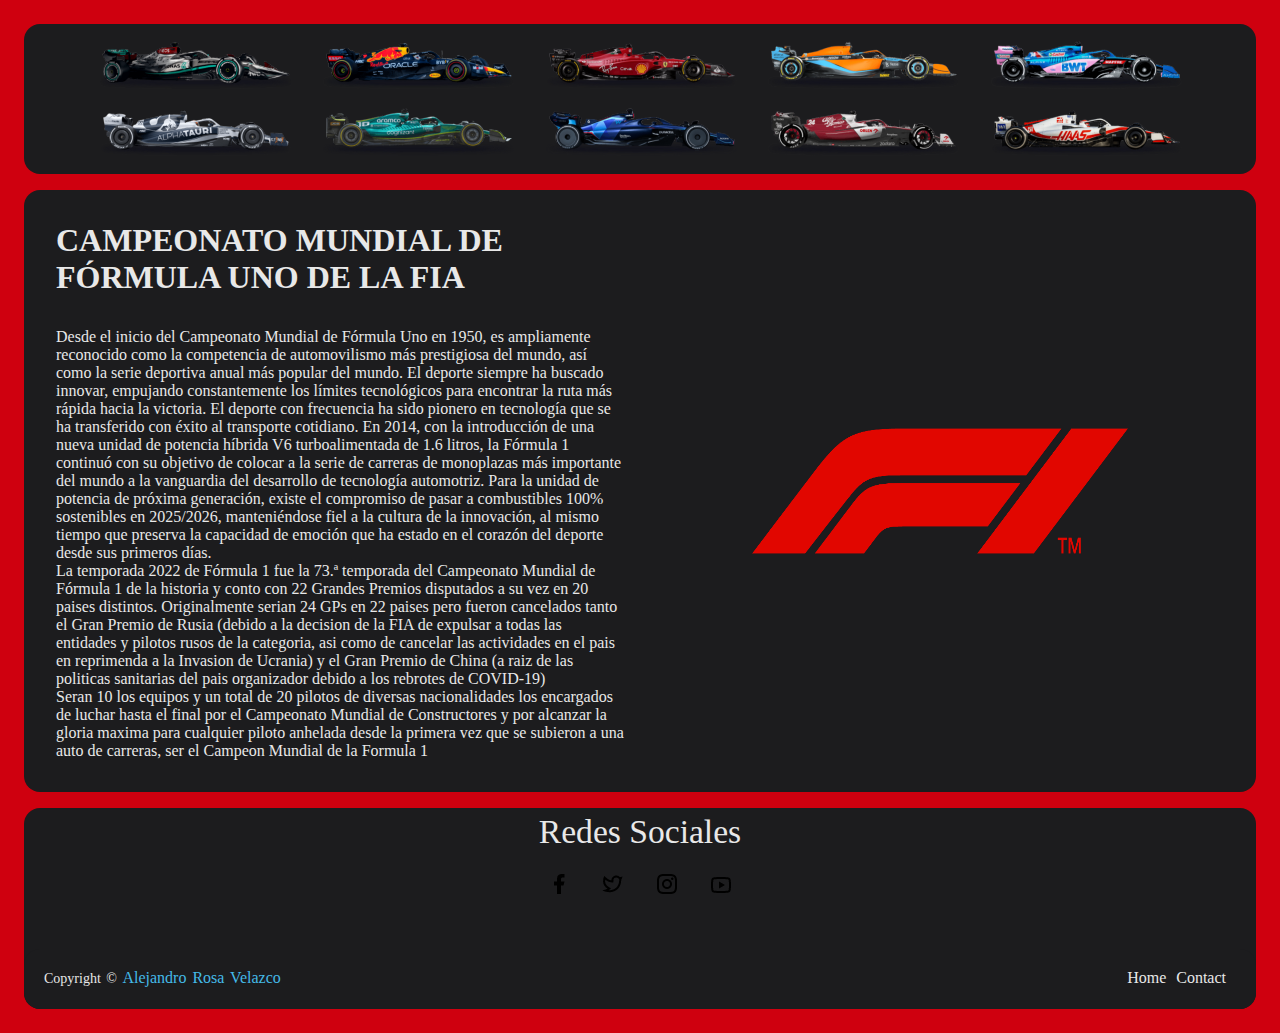
<file: index.html>
<!DOCTYPE html>
<html lang="en">
  <head>
    <meta charset="UTF-8" />
    <meta http-equiv="X-UA-Compatible" content="IE=edge" />
    <meta name="viewport" content="width=device-width, initial-scale=1.0" />
    <link rel="stylesheet" href="style.css" />
    <title>Formula 1</title>
  </head>
  <body>
    <header>
      <div class="nav_teams">
        <nav>
          <ul>
            <li class="team_mercedes">
              <a href="routes/mercedes/mercedes.html" target="blank"
                ><img
                  src="assets/images/mercedescar.png"
                  alt="auto de mercedes"
              /></a>
            </li>
            <li class="team redbull">
              <a href="routes/redbull/redbull.html" target="blank"
                ><img src="assets/images/redbullcar.png" alt="auto de red bull"
              /></a>
            </li>
            <li class="team ferrari">
              <a href="routes/ferrari/ferrari.html" target="blank"
                ><img src="assets/images/ferraricar.png" alt="auto ferrari"
              /></a>
            </li>
            <li class="team mclaren">
              <a href="routes/mclaren/mclaren.html" target="blank"
                ><img src="assets/images/mclarencar.png" alt="auto mclaren"
              /></a>
            </li>
            <li class="team alpine">
              <a href="routes/alpine/alpine.html" target="blank"
                ><img src="assets/images/alpinecar.png" alt="auto alpine"
              /></a>
            </li>
            <li class="team alphatauri">
              <a href="routes/alphatauri/alphatauri.html" target="blank"
                ><img
                  src="assets/images/alphatauricar.png"
                  alt="auto alphatauri"
              /></a>
            </li>
            <li class="team astonmartin">
              <a href="routes/astonmartin/astonmartin.html" target="blank"
                ><img src="assets/images/astoncar.png" alt="auto aston martin"
              /></a>
            </li>
            <li class="team williams">
              <a href="routes/williamsracing/williamsracing.html" target="blank"
                ><img src="assets/images/williamscar.png" alt="auto williams"
              /></a>
            </li>
            <li class="team alfaromeo">
              <a href="routes/alfaromeo/alpharomeo.html"
                ><img
                  src="assets/images/alfaromeocar.png"
                  alt="auto alfa romeo"
              /></a>
            </li>
            <li class="team haas">
              <a href="routes/haas/haas.html" target="blank"
                ><img src="assets/images/haascar.png" alt="auto haas"
              /></a>
            </li>
          </ul>
        </nav>
      </div>
    </header>
    <div class="hero">
      <span
        ><h1>CAMPEONATO MUNDIAL DE FÓRMULA UNO DE LA FIA</h1>
        <p>
          Desde el inicio del Campeonato Mundial de Fórmula Uno en 1950, es
          ampliamente reconocido como la competencia de automovilismo más
          prestigiosa del mundo, así como la serie deportiva anual más popular
          del mundo. El deporte siempre ha buscado innovar, empujando
          constantemente los límites tecnológicos para encontrar la ruta más
          rápida hacia la victoria. El deporte con frecuencia ha sido pionero en
          tecnología que se ha transferido con éxito al transporte cotidiano. En
          2014, con la introducción de una nueva unidad de potencia híbrida V6
          turboalimentada de 1.6 litros, la Fórmula 1 continuó con su objetivo
          de colocar a la serie de carreras de monoplazas más importante del
          mundo a la vanguardia del desarrollo de tecnología automotriz. Para la
          unidad de potencia de próxima generación, existe el compromiso de
          pasar a combustibles 100% sostenibles en 2025/2026, manteniéndose fiel
          a la cultura de la innovación, al mismo tiempo que preserva la
          capacidad de emoción que ha estado en el corazón del deporte desde sus
          primeros días. <br />
          La temporada 2022 de Fórmula 1 fue la 73.ª temporada del Campeonato
          Mundial de Fórmula 1 de la historia y conto con 22 Grandes Premios
          disputados a su vez en 20 paises distintos. Originalmente serian 24
          GPs en 22 paises pero fueron cancelados tanto el Gran Premio de Rusia
          (debido a la decision de la FIA de expulsar a todas las entidades y
          pilotos rusos de la categoria, asi como de cancelar las actividades en
          el pais en reprimenda a la Invasion de Ucrania) y el Gran Premio de
          China (a raiz de las politicas sanitarias del pais organizador debido
          a los rebrotes de COVID-19) <br />
          Seran 10 los equipos y un total de 20 pilotos de diversas
          nacionalidades los encargados de luchar hasta el final por el
          Campeonato Mundial de Constructores y por alcanzar la gloria maxima
          para cualquier piloto anhelada desde la primera vez que se subieron a
          una auto de carreras, ser el Campeon Mundial de la Formula 1
        </p>
      </span>
      <span><img src="assets/images/F1-Formula-1.png" alt="logof1" /></span>
    </div>
  </body>
  <footer>
    <div class="footer-content">
      <h3>Redes Sociales</h3>
      <ul class="socials">
        <li>
          <a href="https://www.facebook.com/Formula1/" target="blank"
            ><i class="fa fa-facebook"
              ><img src="assets/images/facebook-fill.png" alt="" /></i
          ></a>
        </li>
        <li>
          <a href="https://twitter.com/F1" target="blank"
            ><i class="fa fa-twitter"
              ><img src="assets/images/twitter-line.png" alt="" /></i
          ></a>
        </li>
        <li>
          <a href="https://www.instagram.com/f1/?hl=en" target="blank"
            ><i class="fa fa-google-plus"
              ><img src="assets/images/instagram-line.png" alt="" /></i
          ></a>
        </li>
        <li>
          <a href="https://www.youtube.com/channel/UCB_qr75-ydFVKSF9Dmo6izg" target="blank"
            ><img src="assets/images/youtube-line.png" alt="" />
          </a>
        </li>
      </ul>
    </div>
    <div class="footer-bottom">
      <p>copyright &copy; <a href="#">Alejandro Rosa Velazco</a></p>
      <div class="footer-menu">
        <ul class="f-menu">
          <li><a href="index.html">Home</a></li>
          <li><a href="">Contact</a></li>
        </ul>
      </div>
    </div>
  </footer>
</html>
</file>
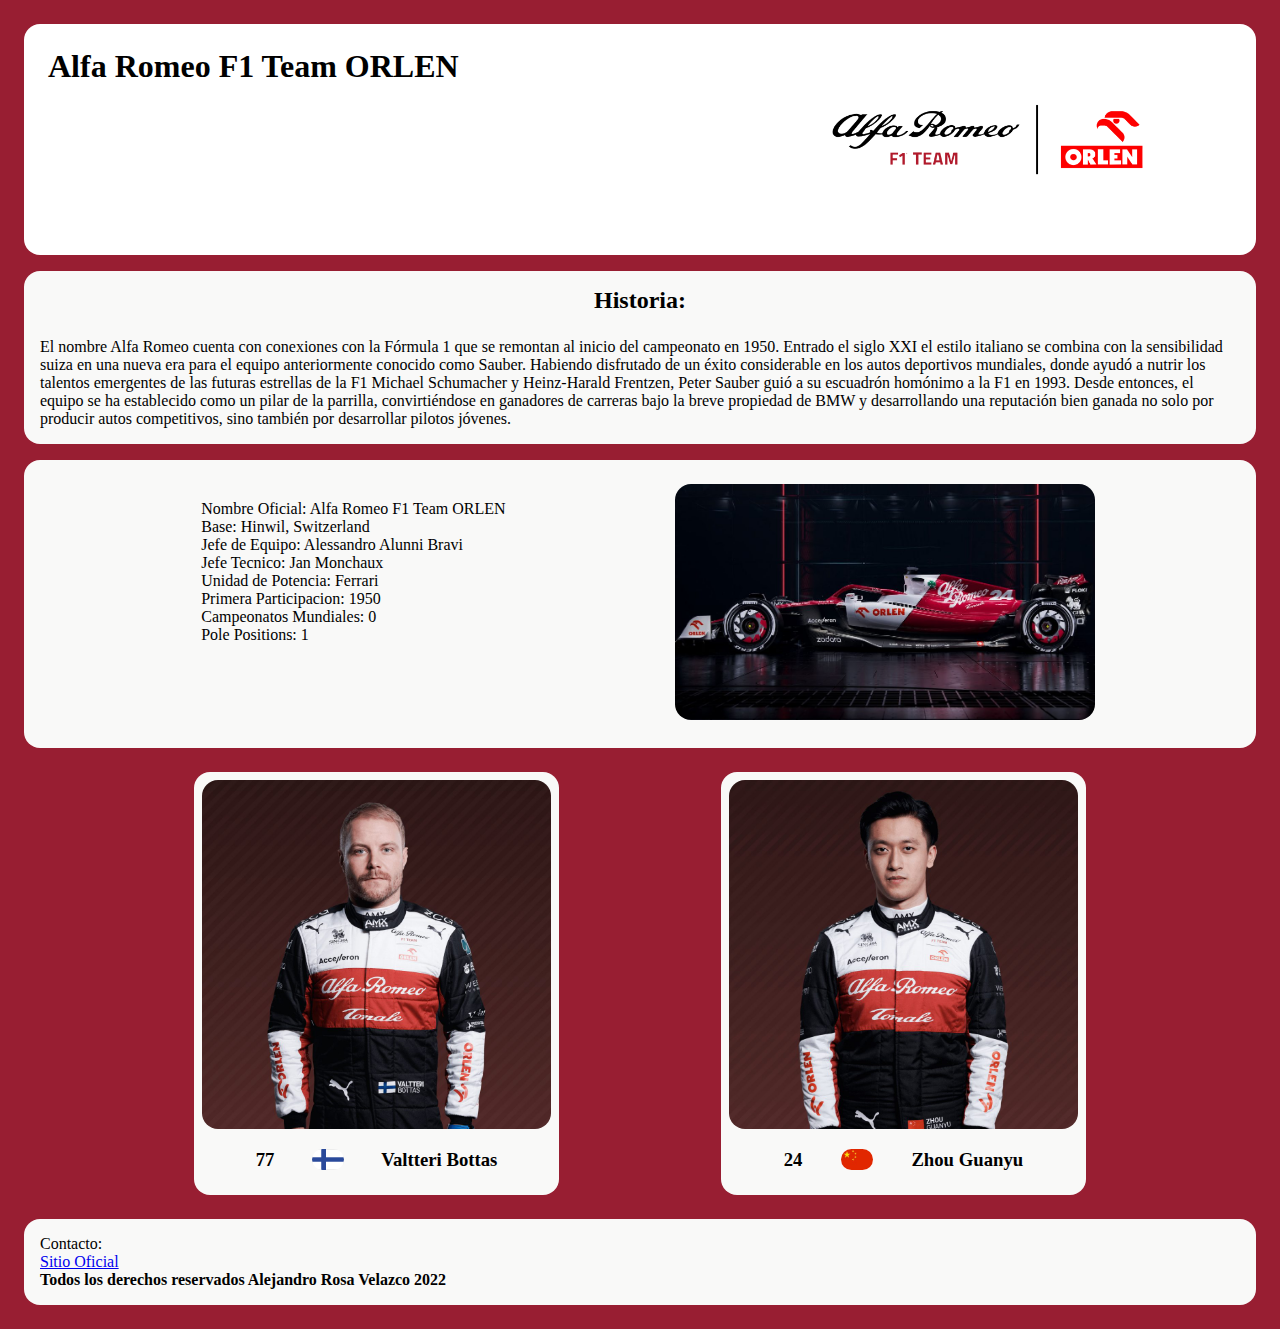
<file: routes/alfaromeo/alpharomeo.html>
<!DOCTYPE html>
<html lang="en">
  <head>
    <meta charset="UTF-8" />
    <meta http-equiv="X-UA-Compatible" content="IE=edge" />
    <meta name="viewport" content="width=device-width, initial-scale=1.0" />
    <link rel="stylesheet" href="alfa.css" />
    <title>Alfa Romeo F1 Team ORLEN</title>
  </head>
  <body>
    <header>
      <div class="mheader">
        <h1>Alfa Romeo F1 Team ORLEN</h1>
        <img
          src="../../assets/images/alfalogo.png"
          alt="logo Alfa Romeo F1 Team ORLEN"
        />
      </div>
    </header>
    <body>
      <div class="team">
        <h2>Historia:</h2>
        <p>
          El nombre Alfa Romeo cuenta con conexiones con la Fórmula 1 que se
          remontan al inicio del campeonato en 1950. Entrado el siglo XXI el
          estilo italiano se combina con la sensibilidad suiza en una nueva era
          para el equipo anteriormente conocido como Sauber. Habiendo disfrutado
          de un éxito considerable en los autos deportivos mundiales, donde
          ayudó a nutrir los talentos emergentes de las futuras estrellas de la
          F1 Michael Schumacher y Heinz-Harald Frentzen, Peter Sauber guió a su
          escuadrón homónimo a la F1 en 1993. Desde entonces, el equipo se ha
          establecido como un pilar de la parrilla, convirtiéndose en ganadores
          de carreras bajo la breve propiedad de BMW y desarrollando una
          reputación bien ganada no solo por producir autos competitivos, sino
          también por desarrollar pilotos jóvenes.
        </p>
      </div>
      <div class="teaminfo">
        <div class="tdetails">
          <ul>
            <li>Nombre Oficial: Alfa Romeo F1 Team ORLEN</li>
            <li>Base: Hinwil, Switzerland</li>
            <li>Jefe de Equipo: Alessandro Alunni Bravi</li>
            <li>Jefe Tecnico: Jan Monchaux</li>
            <li>Unidad de Potencia: Ferrari</li>
            <li>Primera Participacion: 1950</li>
            <li>Campeonatos Mundiales: 0</li>
            <li>Pole Positions: 1</li>
          </ul>
        </div>
        <div class="tcar">
          <a href="https://www.sauber-group.com/motorsport/formula-1/c42/"
            ><img
              src="../../assets/images/c42.jpg"
              alt="monoplaza Alfa Romeo F1 Team ORLEN"
          /></a>
        </div>
      </div>
      <div class="alfapilots">
        <div class="bottas">
          <a href="https://www.formula1.com/en/drivers/valtteri-bottas.html"
            ><img src="../../assets/images/bottas.jpg" alt="Valtteri Bottas"
          /></a>
          <div class="bottasinfo">
            <h3>77</h3>
            <img
              src="../../assets/images/finflag.gif"
              alt="bandera finlandesa"
            />
            <h3>Valtteri Bottas</h3>
          </div>
        </div>
        <div class="zhou">
          <a href="https://www.formula1.com/en/drivers/guanyu-zhou.html"
            ><img src="../../assets/images/zhou.jpg" alt="Zhou Guanyu"
          /></a>
          <div class="zhouinfo">
            <h3>24</h3>
            <img src="../../assets/images/chinaflag.jpg" alt="bandera china" />
            <h3>Zhou Guanyu</h3>
          </div>
        </div>
      </div>
    </body>
    <footer>
      <div class="footer">
        <ul>
          <li>Contacto:</li>
          <li>
            <a href="https://alfaromeo.com.ar/alfa-romeo-racing/"
              >Sitio Oficial</a
            >
          </li>
        </ul>
        <h4>Todos los derechos reservados Alejandro Rosa Velazco 2022</h4>
      </div>
    </footer>
  </body>
</html>
</file>
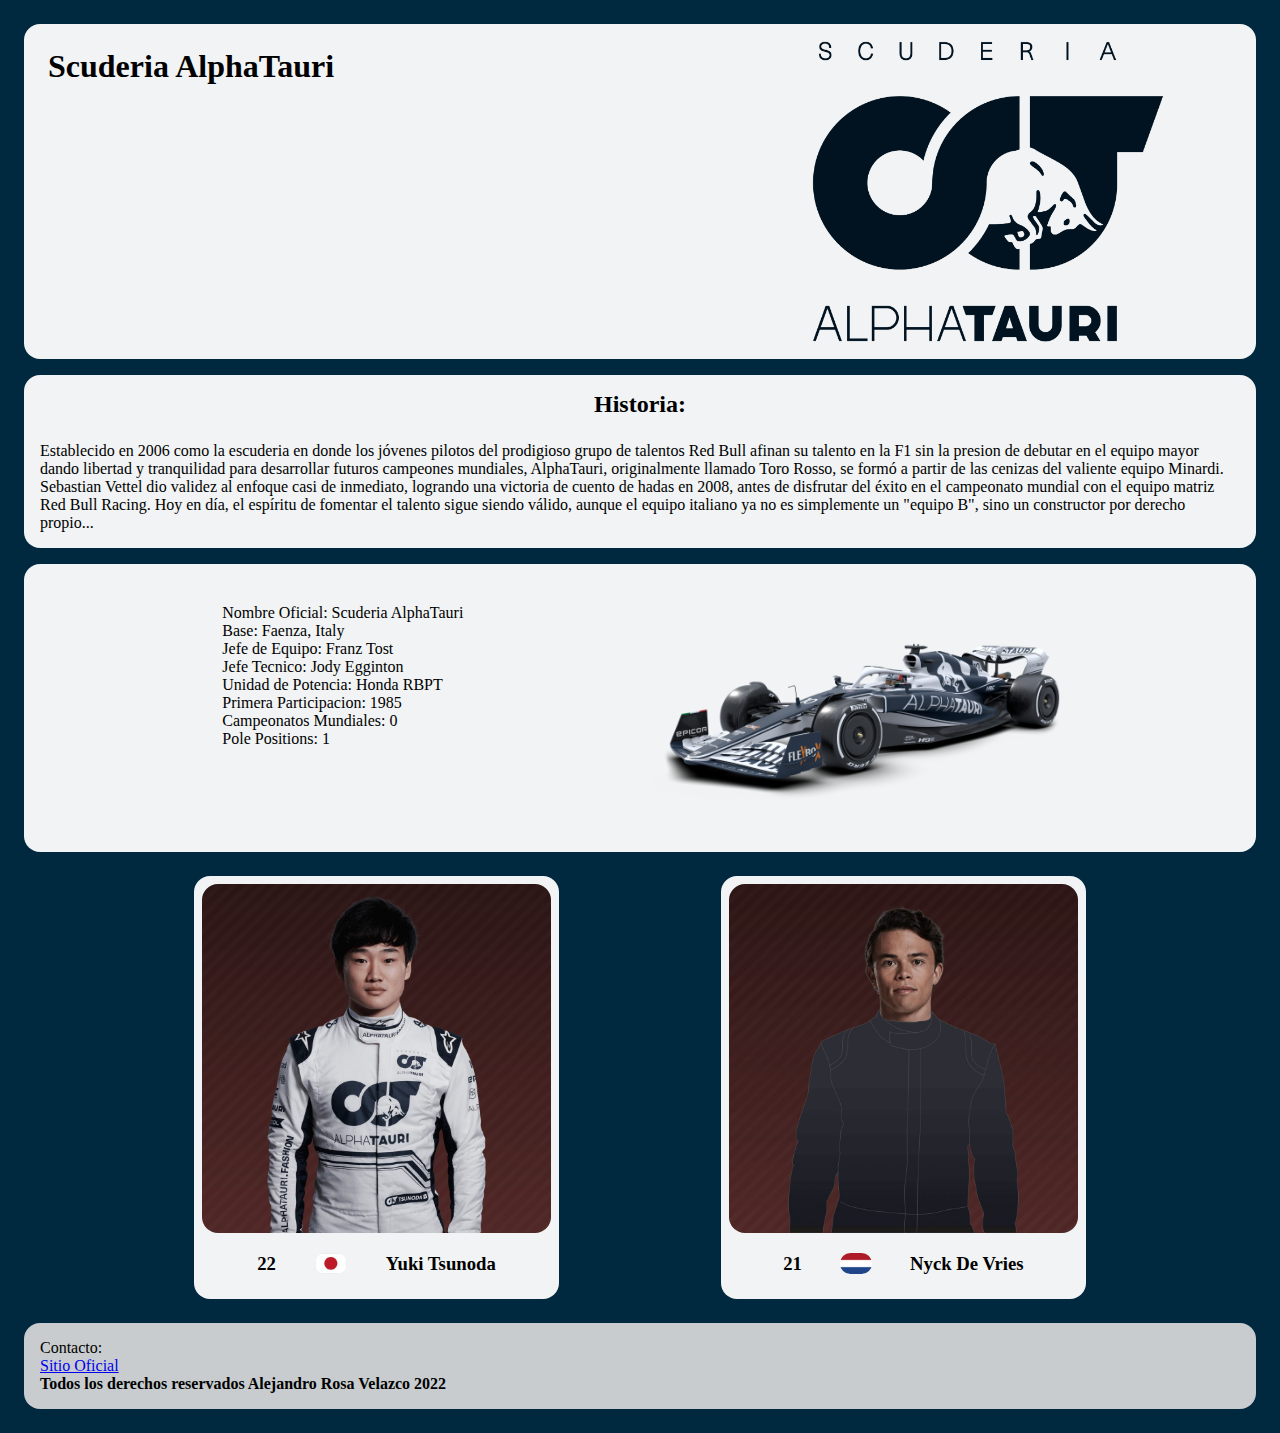
<file: routes/alphatauri/alphatauri.html>
<!DOCTYPE html>
<html lang="en">
  <head>
    <meta charset="UTF-8" />
    <meta http-equiv="X-UA-Compatible" content="IE=edge" />
    <meta name="viewport" content="width=device-width, initial-scale=1.0" />
    <link rel="stylesheet" href="alpha.css" />
    <title>Scuderia AlphaTauri</title>
  </head>
  <body>
    <header>
      <div class="mheader">
        <h1>Scuderia AlphaTauri</h1>
        <img
          src="../../assets/images/alphataurilogo.png"
          alt="logo Scuderia AlphaTauri"
        />
      </div>
    </header>
    <body>
      <div class="team">
        <h2>Historia:</h2>
        <p>
          Establecido en 2006 como la escuderia en donde los jóvenes pilotos del
          prodigioso grupo de talentos Red Bull afinan su talento en la F1
          sin la presion de debutar en el equipo mayor dando libertad y
          tranquilidad para desarrollar futuros campeones mundiales, AlphaTauri,
          originalmente llamado Toro Rosso, se formó a partir de las cenizas del
          valiente equipo Minardi. Sebastian Vettel dio validez al enfoque casi
          de inmediato, logrando una victoria de cuento de hadas en 2008, antes
          de disfrutar del éxito en el campeonato mundial con el equipo matriz
          Red Bull Racing. Hoy en día, el espíritu de fomentar el talento sigue
          siendo válido, aunque el equipo italiano ya no es simplemente un
          "equipo B", sino un constructor por derecho propio...
        </p>
      </div>
      <div class="teaminfo">
        <div class="tdetails">
          <ul>
            <li>Nombre Oficial: Scuderia AlphaTauri</li>
            <li>Base: Faenza, Italy</li>
            <li>Jefe de Equipo: Franz Tost</li>
            <li>Jefe Tecnico: Jody Egginton</li>
            <li>Unidad de Potencia: Honda RBPT</li>
            <li>Primera Participacion: 1985</li>
            <li>Campeonatos Mundiales: 0</li>
            <li>Pole Positions: 1</li>
          </ul>
        </div>
        <div class="tcar">
          <a href="https://scuderia.alphatauri.com/en/at03/"
            ><img src="../../assets/images/at03.png" alt="monoplaza de Scuderia AlphaTauri"
          /></a>
        </div>
      </div>
      <div class="alphapilots">
        <div class="yuki">
          <a href="https://www.formula1.com/en/drivers/yuki-tsunoda.html"
            ><img src="../../assets/images/yuki.jpg" alt="Yuki Tsunoda"
          /></a>
          <div class="yukiinfo">
            <h3>22</h3>
            <img
              src="../../assets/images/japaneseflag.jpg"
              alt="bandera japonesa"
            />
            <h3>Yuki Tsunoda</h3>
          </div>
        </div>
        <div class="nyck">
          <a href="https://www.formula1.com/en/drivers/nyck-de-vries.html"
            ><img src="../../assets/images/nyck.jpg" alt="Nyck De Vries"
          /></a>
          <div class="nyckinfo">
            <h3>21</h3>
            <img
              src="../../assets/images/dutchflag.gif"
              alt="bandera holandesa"
            />
            <h3>Nyck De Vries</h3>
          </div>
        </div>
      </div>
    </body>
    <footer>
      <div class="footer">
        <ul>
          <li>Contacto:</li>
          <li><a href="https://scuderia.alphatauri.com/en/">Sitio Oficial</a></li>
        </ul>
        <h4>Todos los derechos reservados Alejandro Rosa Velazco 2022</h4>
      </div>
    </footer>
  </body>
</html>
</file>
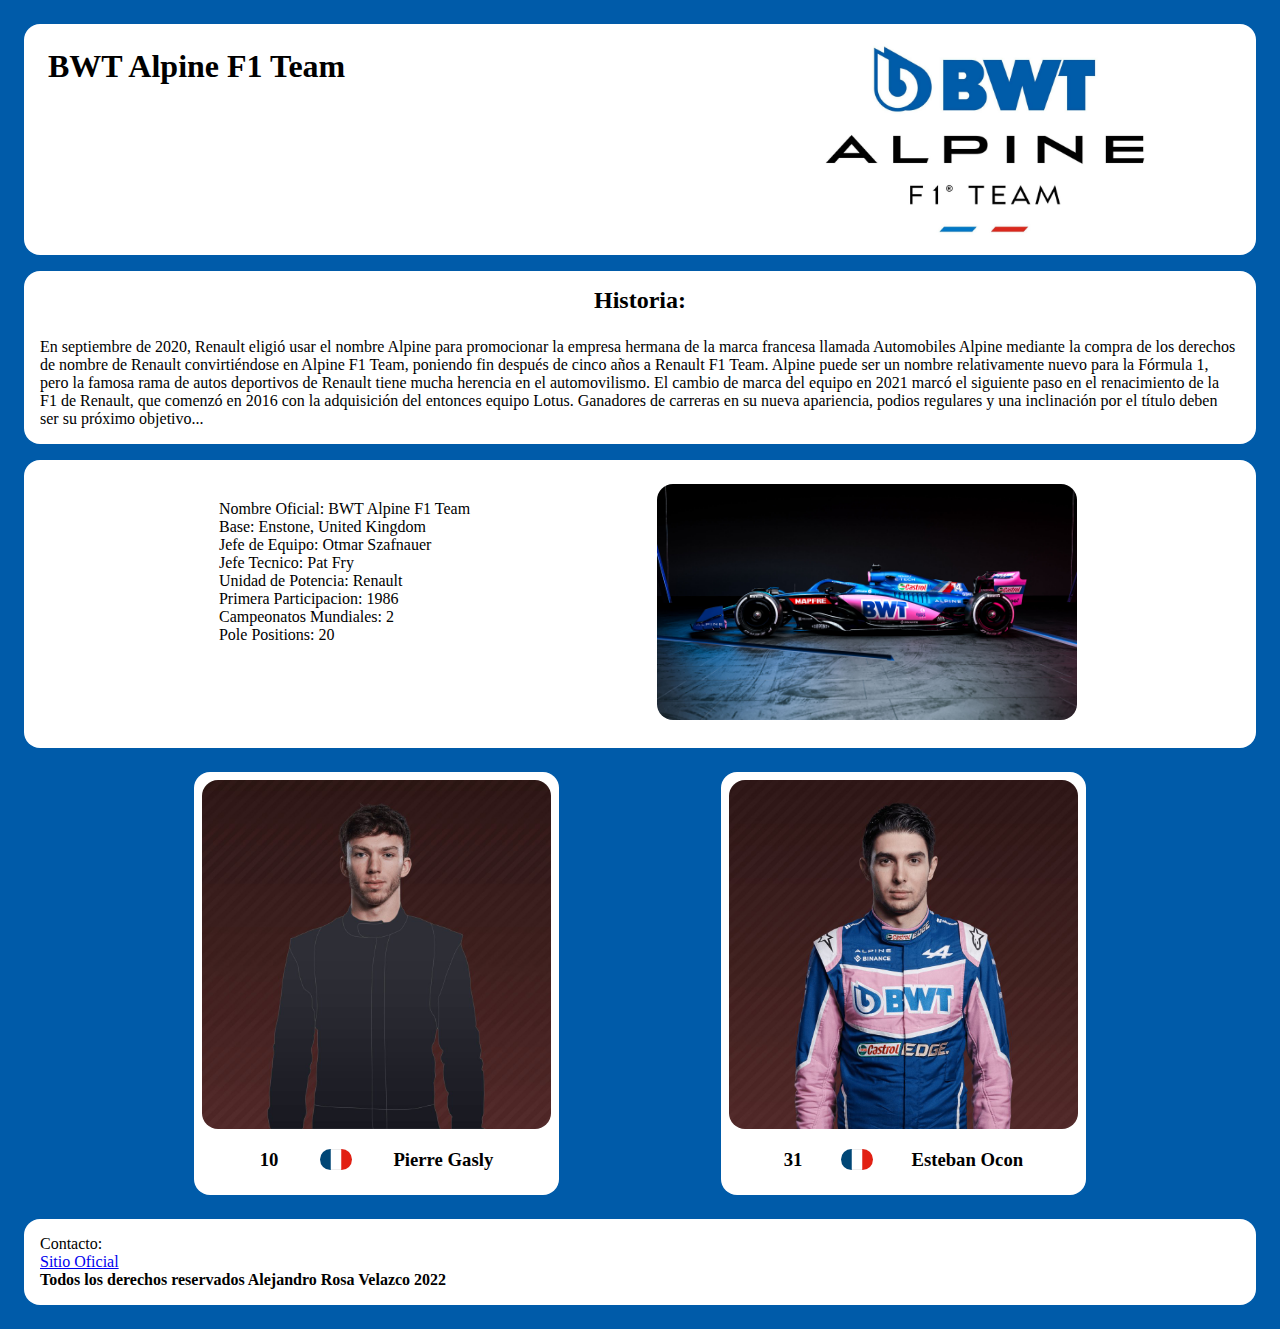
<file: routes/alpine/alpine.html>
<!DOCTYPE html>
<html lang="en">
  <head>
    <meta charset="UTF-8" />
    <meta http-equiv="X-UA-Compatible" content="IE=edge" />
    <meta name="viewport" content="width=device-width, initial-scale=1.0" />
    <link rel="stylesheet" href="alpine.css" />
    <title>BWT Alpine F1 Team</title>
  </head>
  <body>
    <header>
      <div class="mheader">
        <h1>BWT Alpine F1 Team</h1>
        <img
          src="../../assets/images/alpinelogo.jpg"
          alt="logo BWT Alpine F1 Team"
        />
      </div>
    </header>
    <body>
      <div class="team">
        <h2>Historia:</h2>
        <p>
          En septiembre de 2020, Renault eligió usar el nombre Alpine para
          promocionar la empresa hermana de la marca francesa llamada
          Automobiles Alpine mediante la compra de los derechos de nombre de
          Renault convirtiéndose en Alpine F1 Team, poniendo fin después de
          cinco años a Renault F1 Team. Alpine puede ser un nombre
          relativamente nuevo para la Fórmula 1, pero la famosa rama de autos
          deportivos de Renault tiene mucha herencia en el automovilismo. El
          cambio de marca del equipo en 2021 marcó el siguiente paso en el
          renacimiento de la F1 de Renault, que comenzó en 2016 con la
          adquisición del entonces equipo Lotus. Ganadores de carreras en su
          nueva apariencia, podios regulares y una inclinación por el título
          deben ser su próximo objetivo...
        </p>
      </div>
      <div class="teaminfo">
        <div class="tdetails">
          <ul>
            <li>Nombre Oficial: BWT Alpine F1 Team</li>
            <li>Base: Enstone, United Kingdom</li>
            <li>Jefe de Equipo: Otmar Szafnauer</li>
            <li>Jefe Tecnico: Pat Fry</li>
            <li>Unidad de Potencia: Renault</li>
            <li>Primera Participacion: 1986</li>
            <li>Campeonatos Mundiales: 2</li>
            <li>Pole Positions: 20</li>
          </ul>
        </div>
        <div class="tcar">
          <a href="https://www.alpine-cars.co.uk/alpine-a522.html"
            ><img src="../../assets/images/a522.jpg" alt=""
          /></a>
        </div>
      </div>
      <div class="alpilots">
        <div class="gasly">
          <a href="https://www.formula1.com/en/drivers/pierre-gasly.html"
            ><img src="../../assets/images/gasly.jpg" alt="pierre gasly"
          /></a>
          <div class="gaslyinfo">
            <h3>10</h3>
            <img src="../../assets/images/frenchflag.gif" alt="bandera francesa" />
            <h3>Pierre Gasly</h3>
          </div>
        </div>
        <div class="ocon">
          <a href="https://www.formula1.com/en/drivers/esteban-ocon.html"
            ><img src="../../assets/images/ocon.jpg" alt="esteban ocon"
          /></a>
          <div class="oconinfo">
            <h3>31</h3>
            <img src="../../assets/images/frenchflag.gif" alt="bandera francesa" />
            <h3>Esteban Ocon</h3>
          </div>
        </div>
      </div>
    </body>
    <footer>
      <div class="footer">
        <ul>
          <li>Contacto:</li>
          <li><a href="https://www.alpine-cars.co.uk/f1-team.html">Sitio Oficial</a></li>
        </ul>
        <h4>Todos los derechos reservados Alejandro Rosa Velazco 2022</h4>
      </div>
    </footer>
  </body>
</html>
</file>
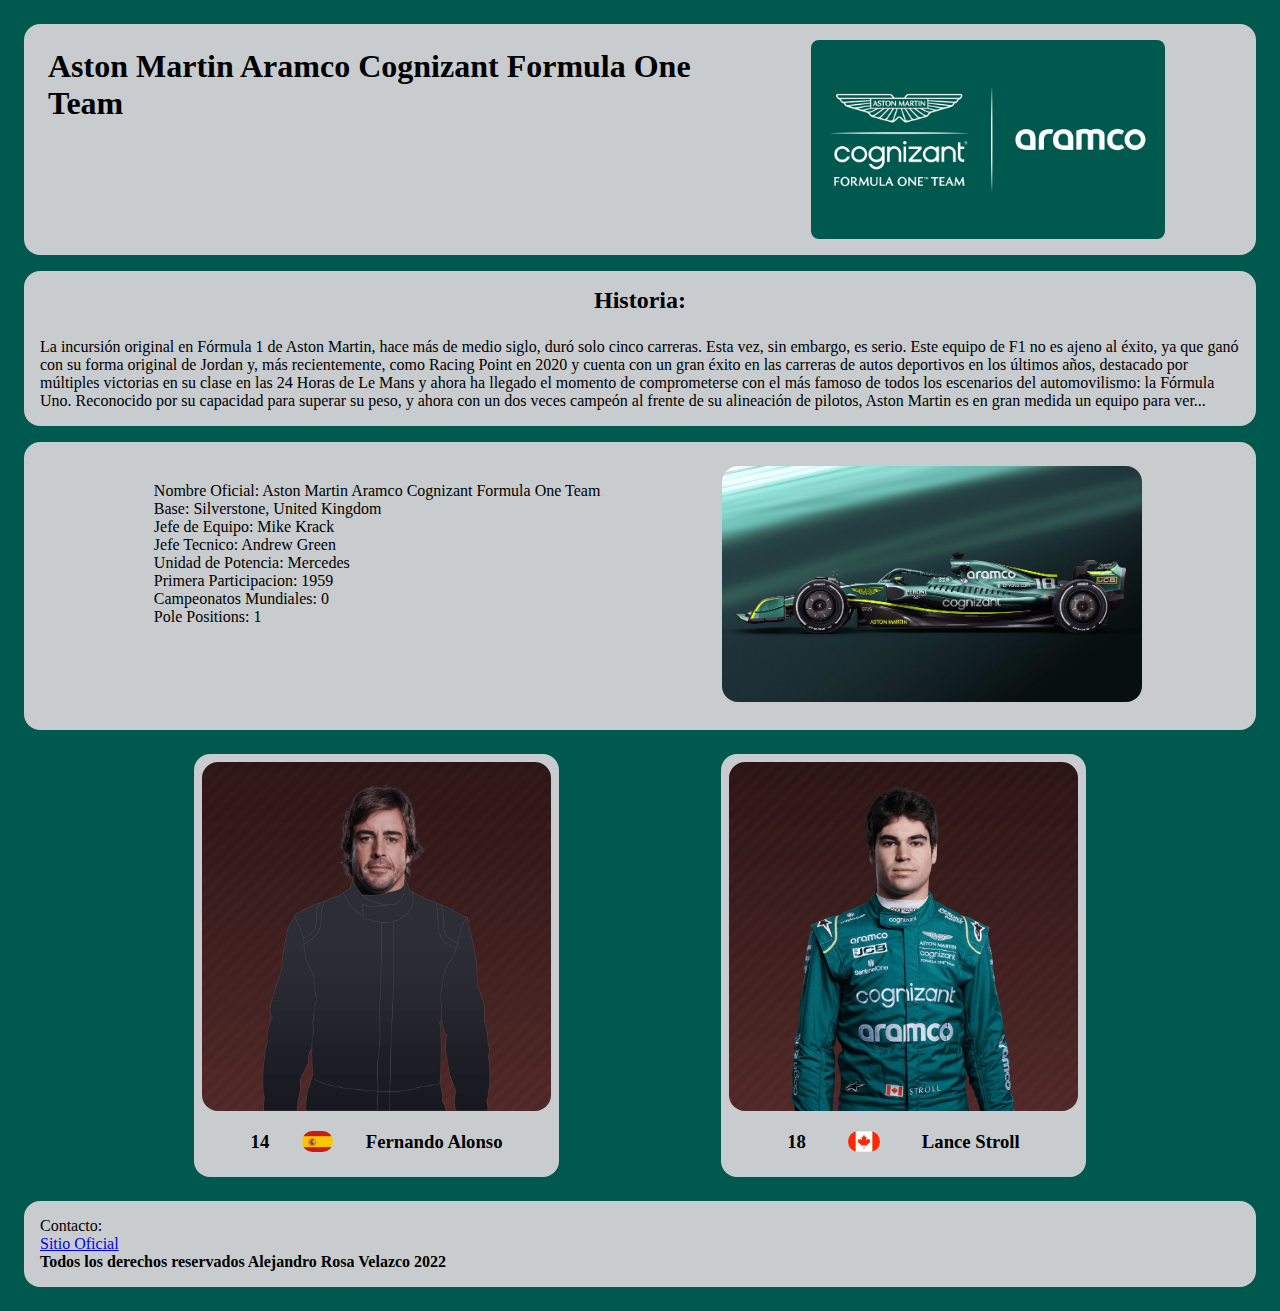
<file: routes/astonmartin/astonmartin.html>
<!DOCTYPE html>
<html lang="en">
  <head>
    <meta charset="UTF-8" />
    <meta http-equiv="X-UA-Compatible" content="IE=edge" />
    <meta name="viewport" content="width=device-width, initial-scale=1.0" />
    <link rel="stylesheet" href="aston.css" />
    <title>Aston Martin Aramco Cognizant Formula One Team</title>
  </head>
  <body>
    <header>
      <div class="mheader">
        <h1>Aston Martin Aramco Cognizant Formula One Team</h1>
        <img
          src="../../assets/images/astonlogo.jpg"
          alt="logo Aston Martin Aramco Cognizant Formula One Team"
        />
      </div>
    </header>
    <body>
      <div class="team">
        <h2>Historia:</h2>
        <p>
          La incursión original en Fórmula 1 de Aston Martin, hace más de medio
          siglo, duró solo cinco carreras. Esta vez, sin embargo, es serio. Este
          equipo de F1 no es ajeno al éxito, ya que ganó con su forma original
          de Jordan y, más recientemente, como Racing Point en 2020 y cuenta con
          un gran éxito en las carreras de autos deportivos en los últimos años,
          destacado por múltiples victorias en su clase en las 24 Horas de Le
          Mans y ahora ha llegado el momento de comprometerse con el más famoso
          de todos los escenarios del automovilismo: la Fórmula Uno. Reconocido
          por su capacidad para superar su peso, y ahora con un dos veces
          campeón al frente de su alineación de pilotos, Aston Martin es en
          gran medida un equipo para ver...
        </p>
      </div>
      <div class="teaminfo">
        <div class="tdetails">
          <ul>
            <li>Nombre Oficial: Aston Martin Aramco Cognizant Formula One Team</li>
            <li>Base: Silverstone, United Kingdom</li>
            <li>Jefe de Equipo: Mike Krack</li>
            <li>Jefe Tecnico: Andrew Green</li>
            <li>Unidad de Potencia: Mercedes</li>
            <li>Primera Participacion: 1959</li>
            <li>Campeonatos Mundiales: 0</li>
            <li>Pole Positions: 1</li>
          </ul>
        </div>
        <div class="tcar">
          <a href="https://www.astonmartinf1.com/en-GB/AMR22"
            ><img src="../../assets/images/amr22.jpg" alt="amr22 monoplaza de aston martin"
          /></a>
        </div>
      </div>
      <div class="ampilots">
        <div class="alonso">
          <a href="https://www.formula1.com/en/drivers/fernando-alonso.html"
            ><img src="../../assets/images/alonso.jpg" alt="fernando alonso"
          /></a>
          <div class="alonsoinfo">
            <h3>14</h3>
            <img src="../../assets/images/spainflag.jpg" alt="bandera española" />
            <h3>Fernando Alonso</h3>
          </div>
        </div>
        <div class="stroll">
          <a href="https://www.formula1.com/en/drivers/lance-stroll.html"
            ><img src="../../assets/images/stroll.jpg" alt="lance stroll"
          /></a>
          <div class="strollinfo">
            <h3>18</h3>
            <img src="../../assets/images/canadaflag.jpg" alt="bandera canadiense" />
            <h3>Lance Stroll</h3>
          </div>
        </div>
      </div>
    </body>
    <footer>
      <div class="footer">
        <ul>
          <li>Contacto:</li>
          <li><a href="https://www.astonmartinf1.com/en-GB/">Sitio Oficial</a></li>
        </ul>
        <h4>Todos los derechos reservados Alejandro Rosa Velazco 2022</h4>
      </div>
    </footer>
  </body>
</html>
</file>
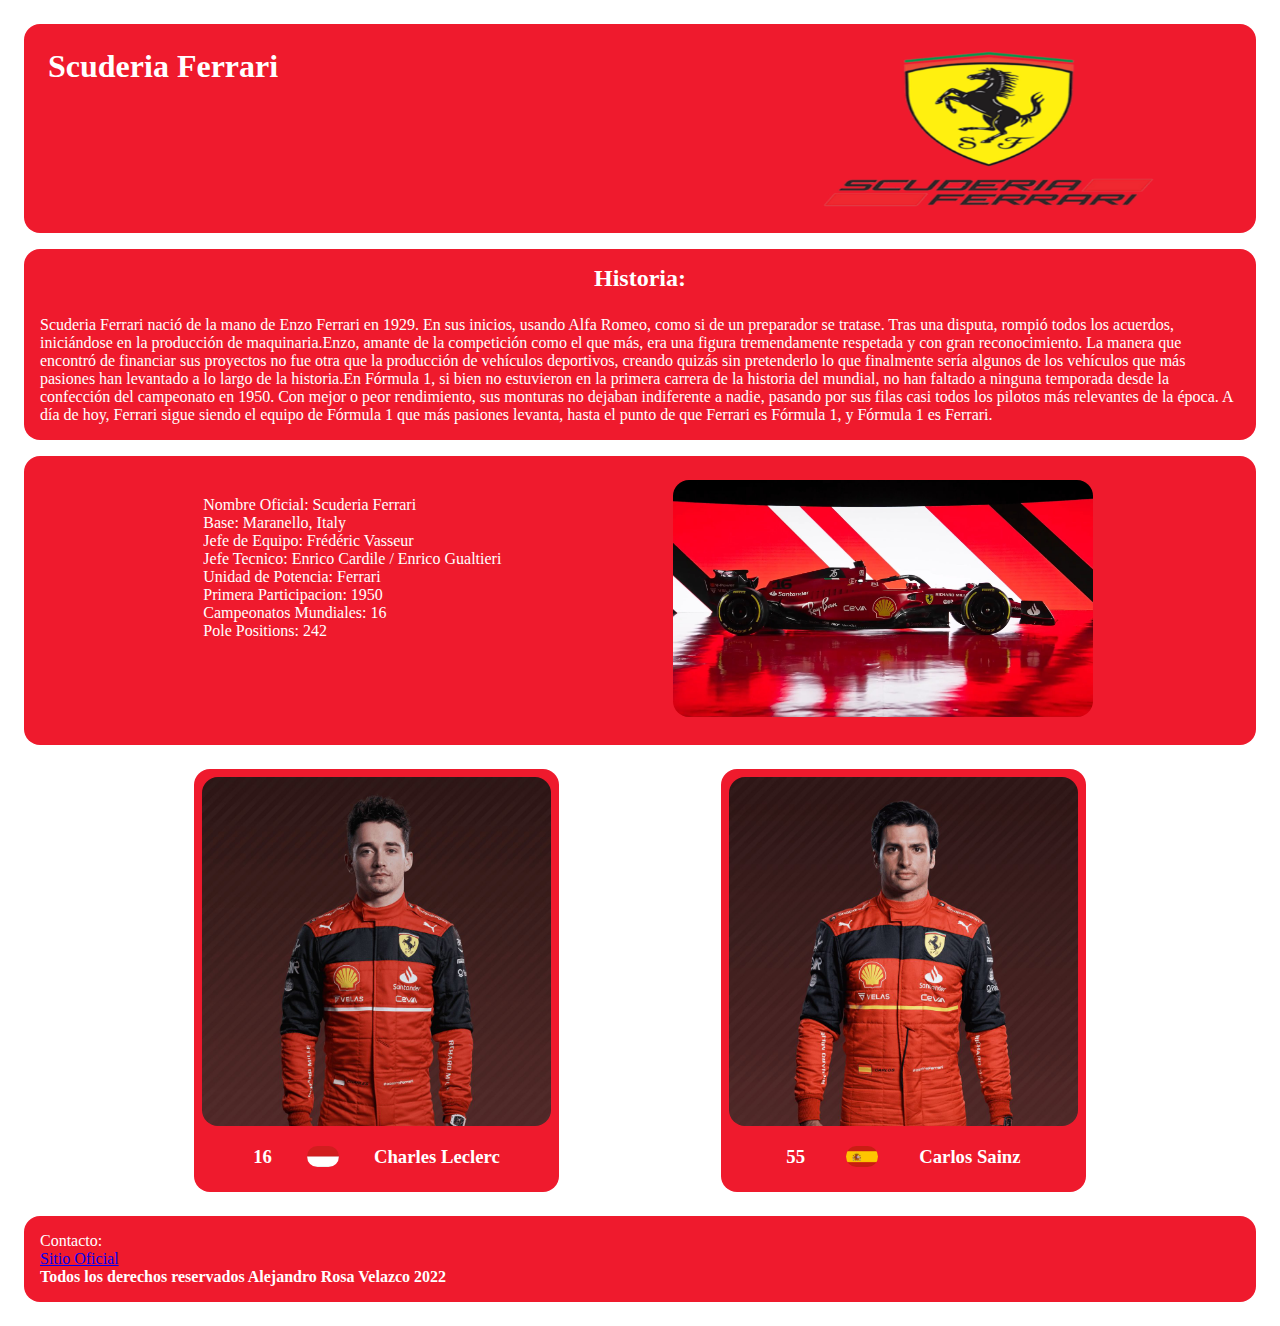
<file: routes/ferrari/ferrari.html>
<!DOCTYPE html>
<html lang="en">
  <head>
    <meta charset="UTF-8" />
    <meta http-equiv="X-UA-Compatible" content="IE=edge" />
    <meta name="viewport" content="width=device-width, initial-scale=1.0" />
    <link rel="stylesheet" href="ferrari.css" />
    <title>Scuderia Ferrari</title>
  </head>
  <body>
    <header>
      <div class="mheader">
        <h1>Scuderia Ferrari</h1>
        <img
          src="../../assets/images/pngegg_1000x500.png"
          alt="logo Scuderia Ferrari"
        />
      </div>
    </header>
    <body>
      <div class="team">
        <h2>Historia:</h2>
        <p>
          Scuderia Ferrari nació de la mano de Enzo Ferrari en 1929. En sus
          inicios, usando Alfa Romeo, como si de un preparador se tratase. Tras
          una disputa, rompió todos los acuerdos, iniciándose en la producción
          de maquinaria.Enzo, amante de la competición como el que más, era una
          figura tremendamente respetada y con gran reconocimiento. La manera
          que encontró de financiar sus proyectos no fue otra que la producción
          de vehículos deportivos, creando quizás sin pretenderlo lo que
          finalmente sería algunos de los vehículos que más pasiones han
          levantado a lo largo de la historia.En Fórmula 1, si bien no
          estuvieron en la primera carrera de la historia del mundial, no han
          faltado a ninguna temporada desde la confección del campeonato en
          1950. Con mejor o peor rendimiento, sus monturas no dejaban
          indiferente a nadie, pasando por sus filas casi todos los pilotos más
          relevantes de la época. A día de hoy, Ferrari sigue siendo el equipo
          de Fórmula 1 que más pasiones levanta, hasta el punto de que Ferrari
          es Fórmula 1, y Fórmula 1 es Ferrari.
        </p>
      </div>
      <div class="teaminfo">
        <div class="tdetails">
          <ul>
            <li>Nombre Oficial: Scuderia Ferrari</li>
            <li>Base: Maranello, Italy</li>
            <li>Jefe de Equipo: Frédéric Vasseur</li>
            <li>Jefe Tecnico: Enrico Cardile / Enrico Gualtieri</li>
            <li>Unidad de Potencia: Ferrari</li>
            <li>Primera Participacion: 1950</li>
            <li>Campeonatos Mundiales: 16</li>
            <li>Pole Positions: 242</li>
          </ul>
        </div>
        <div class="tcar">
          <a href="https://www.ferrari.com/en-EN/formula1"
            ><img src="../../assets/images/f1751.png" alt="f175 auto de la scuderia ferrari"
          /></a>
        </div>
      </div>
      <div class="pilots">
        <div class="pilot1">
          <a href="https://www.formula1.com/en/drivers/charles-leclerc.html"
            ><img src="../../assets/images/leclerc.jpg" alt="charles leclerc"
          /></a>
          <div class="pilot1info">
            <h3>16</h3>
            <img src="../../assets/images/monacoflag.jpg" alt="bandera monegasca" />
            <h3>Charles Leclerc</h3>
          </div>
        </div>
        <div class="pilot2">
          <a href="https://www.formula1.com/en/drivers/carlos-sainz.html"
            ><img src="../../assets/images/sainz.jpg" alt="carlos sainz"
          /></a>
          <div class="pilot2info">
            <h3>55</h3>
            <img
              src="../../assets/images/spainflag.jpg"
              alt="bandera española"
            />
            <h3>Carlos Sainz</h3>
          </div>
        </div>
      </div>
    </body>
    <footer>
      <div class="footer">
        <ul>
          <li>Contacto:</li>
          <li><a href="https://www.ferrari.com/en-EN/formula1">Sitio Oficial</a></li>
        </ul>
        <h4>Todos los derechos reservados Alejandro Rosa Velazco 2022</h4>
      </div>
    </footer>
  </body>
</html>
</file>
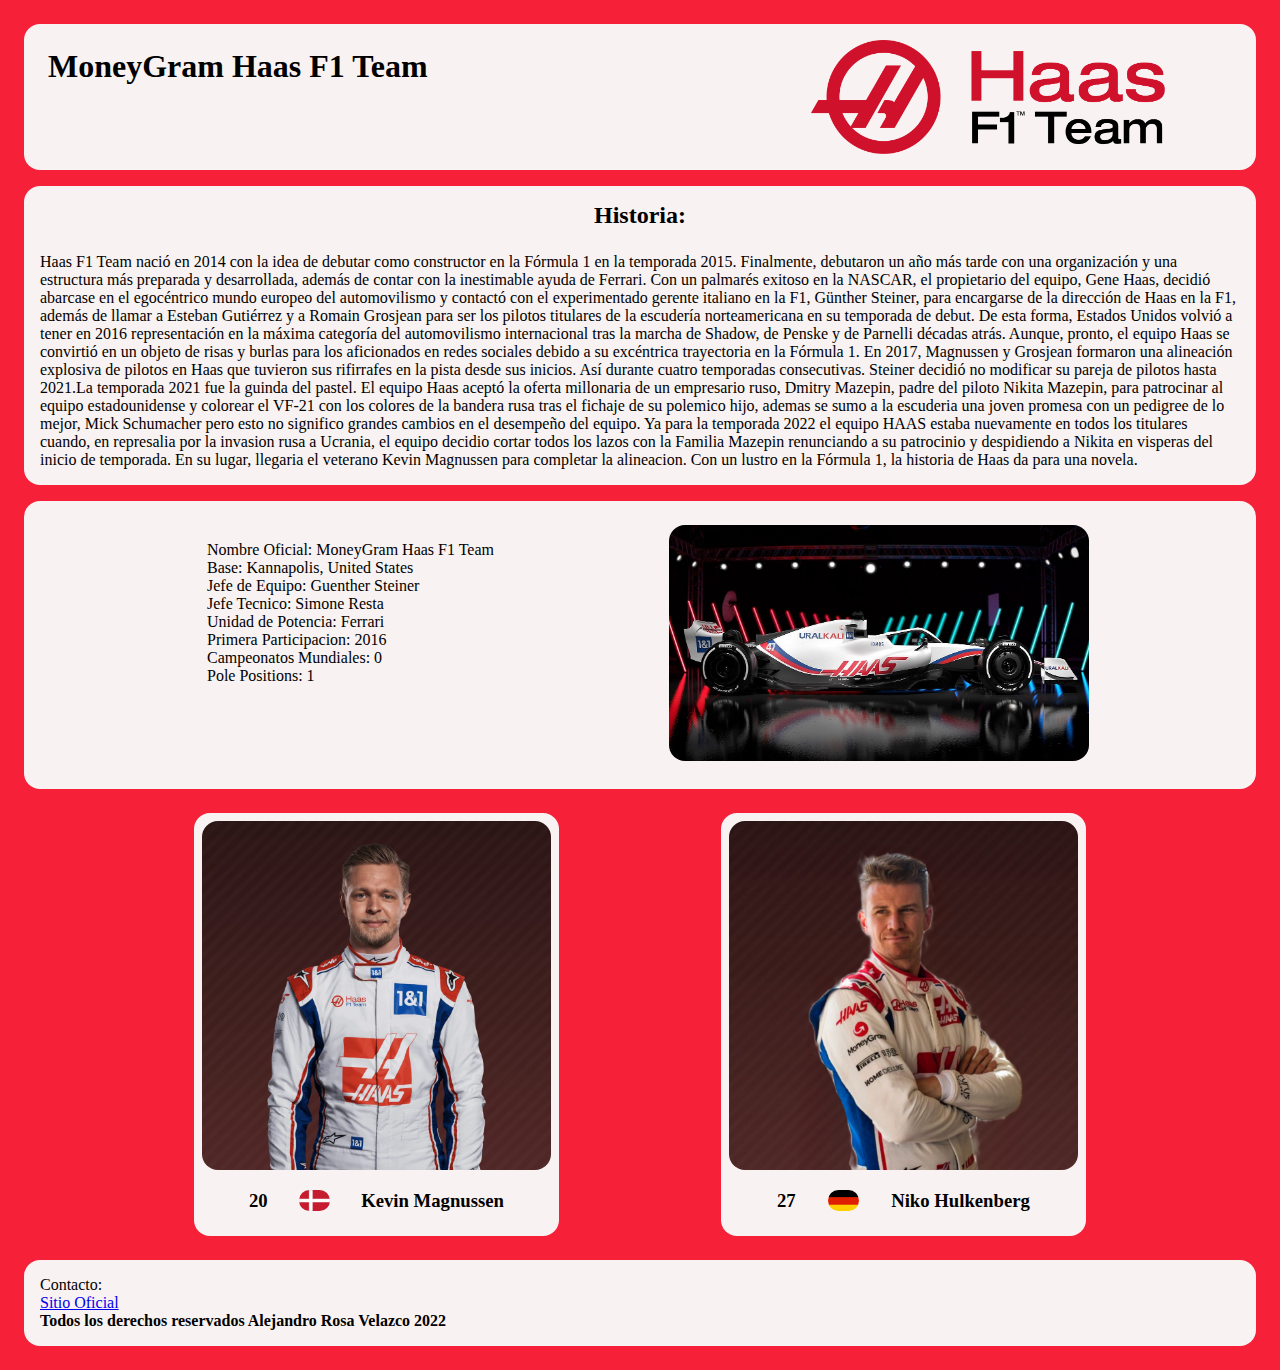
<file: routes/haas/haas.html>
<!DOCTYPE html>
<html lang="en">
  <head>
    <meta charset="UTF-8" />
    <meta http-equiv="X-UA-Compatible" content="IE=edge" />
    <meta name="viewport" content="width=device-width, initial-scale=1.0" />
    <link rel="stylesheet" href="haas.css" />
    <title>MoneyGram Haas F1 Team</title>
  </head>
  <body>
    <header>
      <div class="mheader">
        <h1>MoneyGram Haas F1 Team</h1>
        <img
          src="../../assets/images/haaslogo.png"
          alt="logo MoneyGram Haas F1 Team"
        />
      </div>
    </header>
    <body>
      <div class="team">
        <h2>Historia:</h2>
        <p>
          Haas F1 Team nació en 2014 con la idea de debutar como constructor en
          la Fórmula 1 en la temporada 2015. Finalmente, debutaron un año más
          tarde con una organización y una estructura más preparada y
          desarrollada, además de contar con la inestimable ayuda de Ferrari.
          Con un palmarés exitoso en la NASCAR, el propietario del equipo, Gene
          Haas, decidió abarcase en el egocéntrico mundo europeo del
          automovilismo y contactó con el experimentado gerente italiano en la
          F1, Günther Steiner, para encargarse de la dirección de Haas en la F1,
          además de llamar a Esteban Gutiérrez y a Romain Grosjean para ser los
          pilotos titulares de la escudería norteamericana en su temporada de
          debut. De esta forma, Estados Unidos volvió a tener en 2016
          representación en la máxima categoría del automovilismo internacional
          tras la marcha de Shadow, de Penske y de Parnelli décadas atrás.
          Aunque, pronto, el equipo Haas se convirtió en un objeto de risas y
          burlas para los aficionados en redes sociales debido a su excéntrica
          trayectoria en la Fórmula 1. En 2017, Magnussen y Grosjean formaron
          una alineación explosiva de pilotos en Haas que tuvieron sus
          rifirrafes en la pista desde sus inicios. Así durante cuatro
          temporadas consecutivas. Steiner decidió no modificar su pareja de
          pilotos hasta 2021.La temporada 2021 fue la guinda del pastel. El
          equipo Haas aceptó la oferta millonaria de un empresario ruso, Dmitry
          Mazepin, padre del piloto Nikita Mazepin, para patrocinar al equipo
          estadounidense y colorear el VF-21 con los colores de la bandera rusa
          tras el fichaje de su polemico hijo, ademas se sumo a la escuderia una
          joven promesa con un pedigree de lo mejor, Mick Schumacher pero esto
          no significo grandes cambios en el desempeño del equipo. Ya para la
          temporada 2022 el equipo HAAS estaba nuevamente en todos los titulares
          cuando, en represalia por la invasion rusa a Ucrania, el equipo
          decidio cortar todos los lazos con la Familia Mazepin renunciando a su
          patrocinio y despidiendo a Nikita en visperas del inicio de temporada.
          En su lugar, llegaria el veterano Kevin Magnussen para completar la
          alineacion. Con un lustro en la Fórmula 1, la historia de Haas da para
          una novela.
        </p>
      </div>
      <div class="teaminfo">
        <div class="tdetails">
          <ul>
            <li>Nombre Oficial: MoneyGram Haas F1 Team</li>
            <li>Base: Kannapolis, United States</li>
            <li>Jefe de Equipo: Guenther Steiner</li>
            <li>Jefe Tecnico: Simone Resta</li>
            <li>Unidad de Potencia: Ferrari</li>
            <li>Primera Participacion: 2016</li>
            <li>Campeonatos Mundiales: 0</li>
            <li>Pole Positions: 1</li>
          </ul>
        </div>
        <div class="tcar">
          <a href="https://www.haasf1team.com/"
            ><img src="../../assets/images/haasc.jpg" alt="vf22 auto de MoneyGram Haas F1 Team"
          /></a>
        </div>
      </div>
      <div class="pilots">
        <div class="pilot1">
          <a href="https://www.formula1.com/en/drivers/kevin-magnussen.html"
            ><img src="../../assets/images/magnussen.jpg" alt="kevin magnussen"
          /></a>
          <div class="pilot1info">
            <h3>20</h3>
            <img src="../../assets/images/danishflag.jpg" alt="bandera danesa" />
            <h3>Kevin Magnussen</h3>
          </div>
        </div>
        <div class="pilot2">
          <a href="https://www.formula1.com/en/drivers/nico-hulkenberg.html"
            ><img src="../../assets/images/hulkenberg.jpg" alt="niko hulkenberg"
          /></a>
          <div class="pilot2info">
            <h3>27</h3>
            <img
              src="../../assets/images/germanflag.jpg"
              alt="bandera alemana"
            />
            <h3>Niko Hulkenberg</h3>
          </div>
        </div>
      </div>
    </body>
    <footer>
      <div class="footer">
        <ul>
          <li>Contacto:</li>
          <li><a href="https://www.haasf1team.com/">Sitio Oficial</a></li>
        </ul>
        <h4>Todos los derechos reservados Alejandro Rosa Velazco 2022</h4>
      </div>
    </footer>
  </body>
</html>
</file>
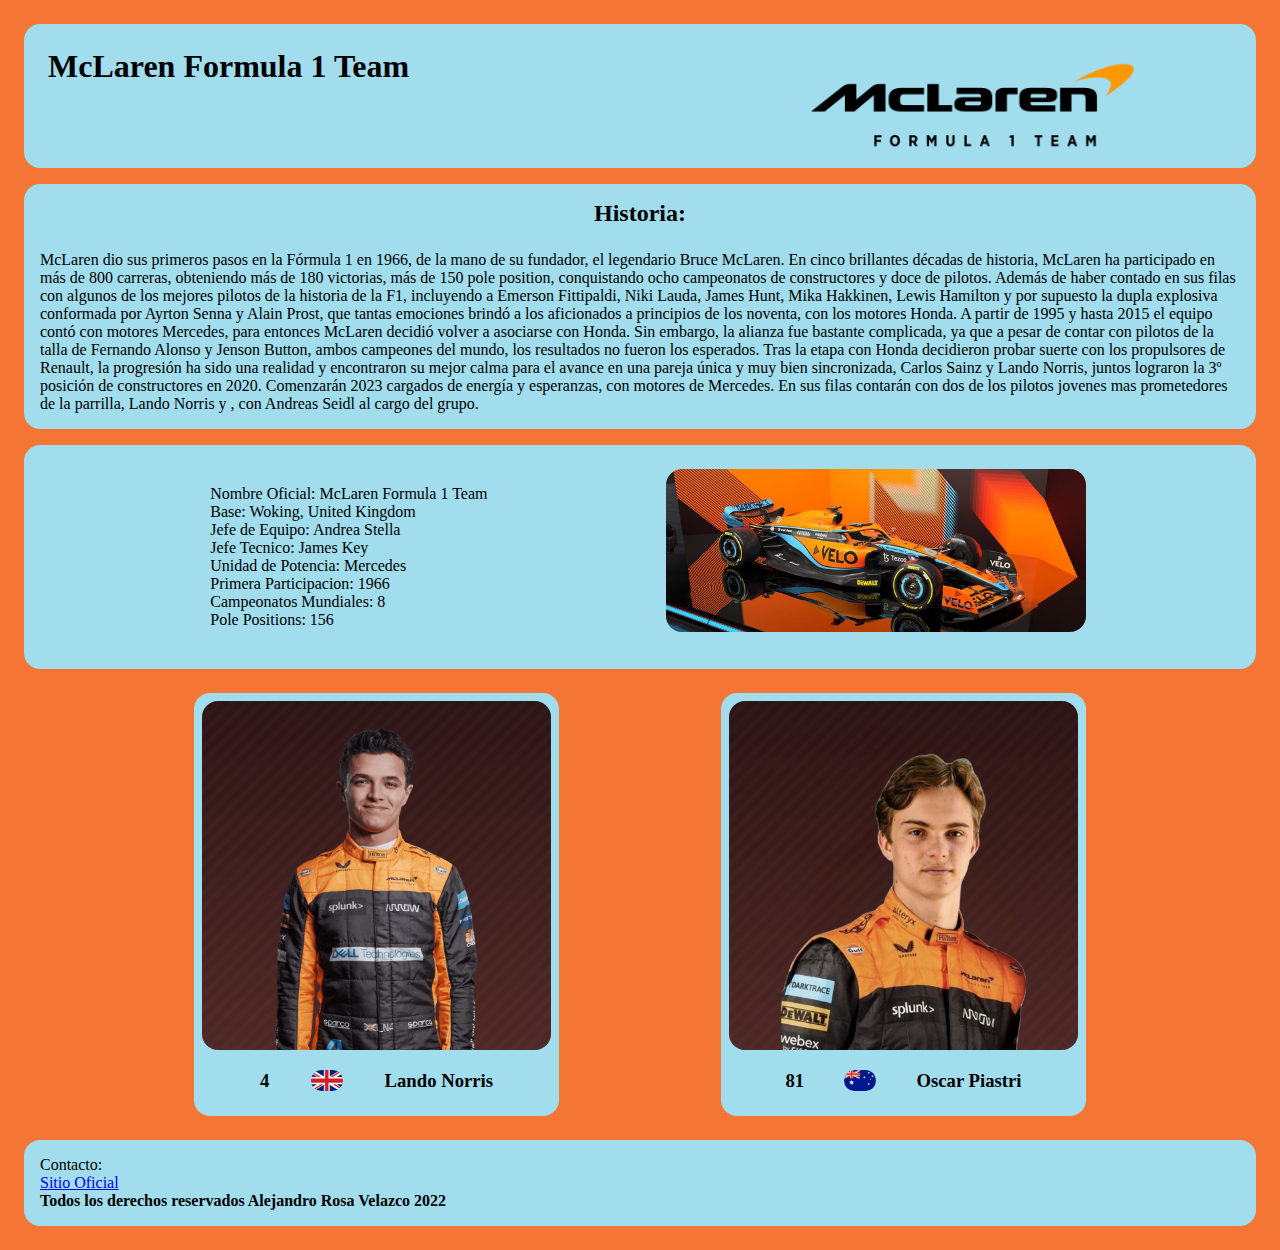
<file: routes/mclaren/mclaren.html>
<!DOCTYPE html>
<html lang="en">
  <head>
    <meta charset="UTF-8" />
    <meta http-equiv="X-UA-Compatible" content="IE=edge" />
    <meta name="viewport" content="width=device-width, initial-scale=1.0" />
    <link rel="stylesheet" href="mclaren.css" />
    <title>McLaren Formula 1 Team</title>
  </head>
  <body>
    <header>
      <div class="mheader">
        <h1>McLaren Formula 1 Team</h1>
        <img
          src="../../assets/images/mclarenlogo.png"
          alt="logo McLaren Formula 1 Team"
        />
      </div>
    </header>
    <body>
      <div class="team">
        <h2>Historia:</h2>
        <p>
          McLaren dio sus primeros pasos en la Fórmula 1 en 1966, de la mano de
          su fundador, el legendario Bruce McLaren. En cinco brillantes décadas
          de historia, McLaren ha participado en más de 800 carreras, obteniendo
          más de 180 victorias, más de 150 pole position, conquistando ocho
          campeonatos de constructores y doce de pilotos. Además de haber
          contado en sus filas con algunos de los mejores pilotos de la historia
          de la F1, incluyendo a Emerson Fittipaldi, Niki Lauda, James Hunt,
          Mika Hakkinen, Lewis Hamilton y por supuesto la dupla explosiva
          conformada por Ayrton Senna y Alain Prost, que tantas emociones brindó
          a los aficionados a principios de los noventa, con los motores Honda.
          A partir de 1995 y hasta 2015 el equipo contó con motores Mercedes,
          para entonces McLaren decidió volver a asociarse con Honda. Sin
          embargo, la alianza fue bastante complicada, ya que a pesar de contar
          con pilotos de la talla de Fernando Alonso y Jenson Button, ambos
          campeones del mundo, los resultados no fueron los esperados. Tras la
          etapa con Honda decidieron probar suerte con los propulsores de
          Renault, la progresión ha sido una realidad y encontraron su mejor
          calma para el avance en una pareja única y muy bien sincronizada,
          Carlos Sainz y Lando Norris, juntos lograron la 3º posición de
          constructores en 2020. Comenzarán 2023 cargados de energía y
          esperanzas, con motores de Mercedes. En sus filas contarán con dos de los
          pilotos jovenes mas prometedores de la parrilla, Lando Norris y ,
          con Andreas Seidl al cargo del grupo.
        </p>
      </div>
      <div class="teaminfo">
        <div class="tdetails">
          <ul>
            <li>Nombre Oficial: McLaren Formula 1 Team</li>
            <li>Base: Woking, United Kingdom</li>
            <li>Jefe de Equipo: Andrea Stella</li>
            <li>Jefe Tecnico: 	James Key</li>
            <li>Unidad de Potencia: Mercedes</li>
            <li>Primera Participacion: 	1966</li>
            <li>Campeonatos Mundiales: 8</li>
            <li>Pole Positions: 156</li>
          </ul>
        </div>
        <div class="tcar">
          <a href="https://es.mclaren.com/racing/"
            ><img src="../../assets/images/mccar.jpg" alt=""
          /></a>
        </div>
      </div>
      <div class="pilots">
        <div class="pilot1">
          <a href="https://www.formula1.com/en/drivers/lando-norris.html"
            ><img src="../../assets/images/norris.jpg" alt="lando norris"
          /></a>
          <div class="pilot1info">
            <h3>4</h3>
            <img src="../../assets/images/ukflag.jpg" alt="bandera britanica" />
            <h3>Lando Norris</h3>
          </div>
        </div>
        <div class="pilot2">
          <a href="https://www.formula1.com/en/drivers/oscar-piastri.html"
            ><img src="../../assets/images/piastri.jpg" alt="oscar piastri"
          /></a>
          <div class="pilot2info">
            <h3>81</h3>
            <img src="../../assets/images/ausflag.jpg" alt="bandera australiana" />
            <h3>Oscar Piastri</h3>
          </div>
        </div>
      </div>
    </body>
    <footer>
      <div class="footer">
        <ul>
          <li>Contacto:</li>
          <li><a href="https://www.mercedesamgf1.com/en/">Sitio Oficial</a></li>
        </ul>
        <h4>Todos los derechos reservados Alejandro Rosa Velazco 2022</h4>
      </div>
    </footer>
  </body>
</html>
</file>
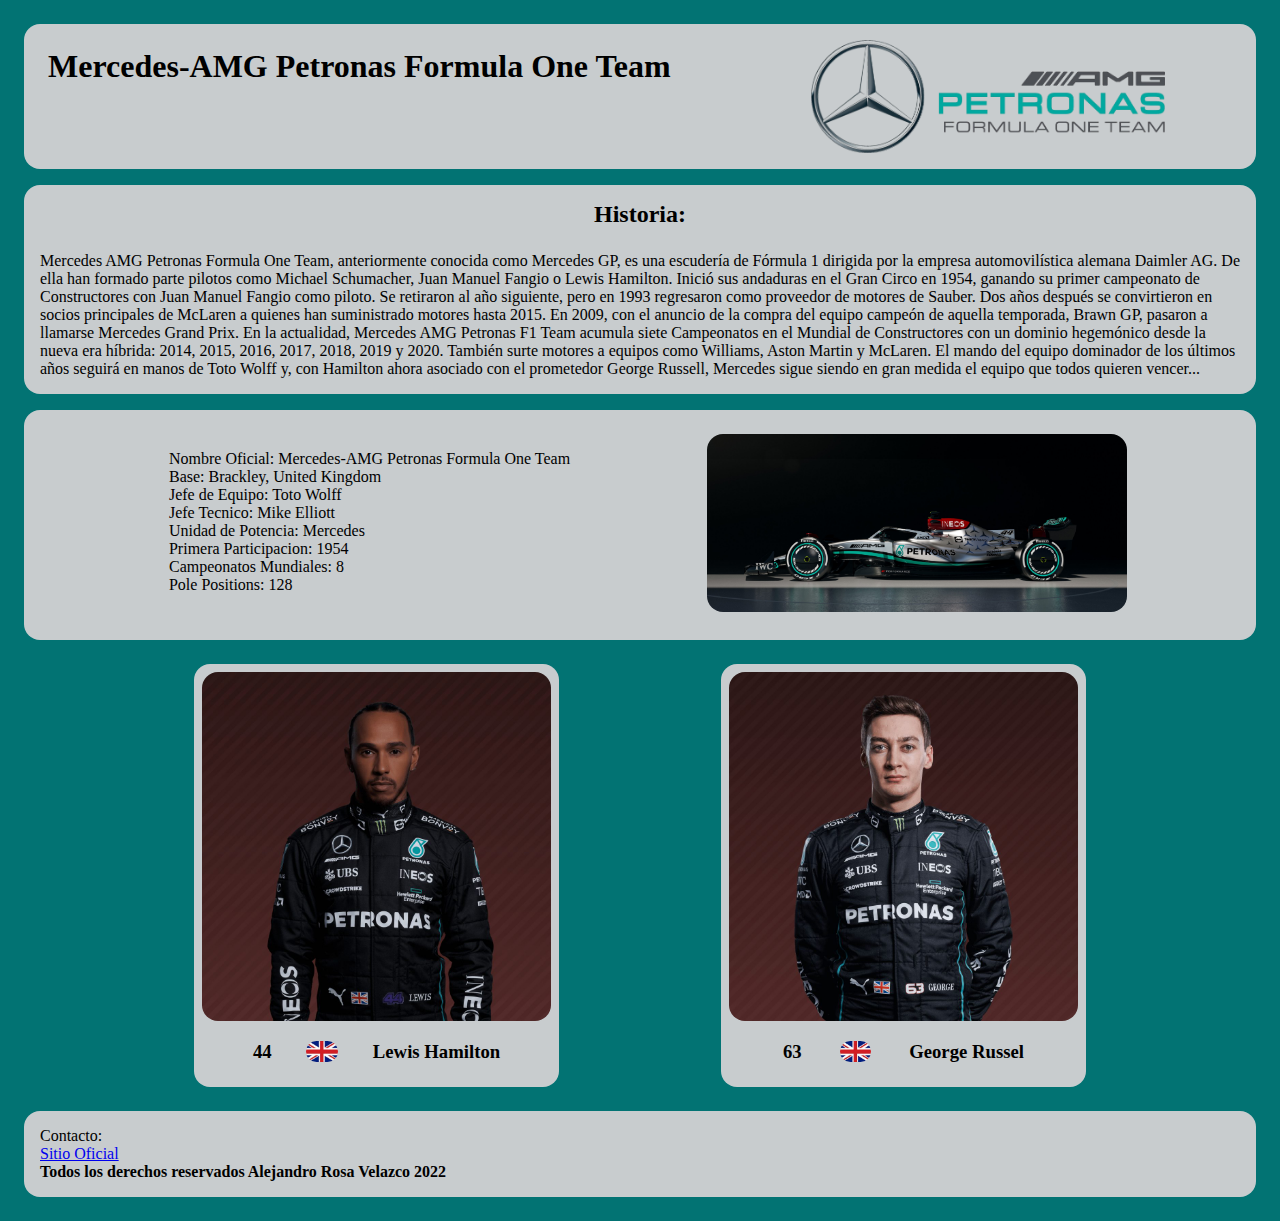
<file: routes/mercedes/mercedes.html>
<!DOCTYPE html>
<html lang="en">
  <head>
    <meta charset="UTF-8" />
    <meta http-equiv="X-UA-Compatible" content="IE=edge" />
    <meta name="viewport" content="width=device-width, initial-scale=1.0" />
    <link rel="stylesheet" href="mercedes.css" />
    <title>Mercedes-AMG Petronas Formula One Team</title>
  </head>
  <body>
    <header>
      <div class="mheader">
        <h1>Mercedes-AMG Petronas Formula One Team</h1>
        <img
          src="../../assets/images/mercedeslogox.png"
          alt="logo Mercedes-AMG Petronas Formula One Team"
        />
      </div>
    </header>
    <body>
      <div class="team">
        <h2>Historia:</h2>
        <p>
          Mercedes AMG Petronas Formula One Team, anteriormente conocida como
          Mercedes GP, es una escudería de Fórmula 1 dirigida por la empresa
          automovilística alemana Daimler AG. De ella han formado parte pilotos
          como Michael Schumacher, Juan Manuel Fangio o Lewis Hamilton. Inició
          sus andaduras en el Gran Circo en 1954, ganando su primer campeonato
          de Constructores con Juan Manuel Fangio como piloto. Se retiraron al
          año siguiente, pero en 1993 regresaron como proveedor de motores de
          Sauber. Dos años después se convirtieron en socios principales de
          McLaren a quienes han suministrado motores hasta 2015. En 2009, con el
          anuncio de la compra del equipo campeón de aquella temporada, Brawn
          GP, pasaron a llamarse Mercedes Grand Prix. En la actualidad, Mercedes
          AMG Petronas F1 Team acumula siete Campeonatos en el Mundial de
          Constructores con un dominio hegemónico desde la nueva era híbrida:
          2014, 2015, 2016, 2017, 2018, 2019 y 2020. También surte motores a
          equipos como Williams, Aston Martin y McLaren. El mando del equipo
          dominador de los últimos años seguirá en manos de Toto Wolff y, con
          Hamilton ahora asociado con el prometedor George Russell, Mercedes
          sigue siendo en gran medida el equipo que todos quieren vencer...
        </p>
      </div>
      <div class="teaminfo">
        <div class="tdetails">
          <ul>
            <li>Nombre Oficial: 	Mercedes-AMG Petronas Formula One Team</li>
            <li>Base: 	Brackley, United Kingdom</li>
            <li>Jefe de Equipo: 	Toto Wolff</li>
            <li>Jefe Tecnico: 	Mike Elliott</li>
            <li>Unidad de Potencia: 	Mercedes</li>
            <li>Primera Participacion: 1954</li>
            <li>Campeonatos Mundiales: 	8</li>
            <li>Pole Positions:	128</li>
          </ul>
        </div>
        <div class="tcar">
          <a href="https://www.mercedesamgf1.com/en/car/f1-w13-e-performance/"
            ><img src="../../assets/images/w13.jpeg" alt=""
          /></a>
        </div>
      </div>
      <div class="merpilots">
        <div class="hamilton">
          <a href="https://www.formula1.com/en/drivers/lewis-hamilton.html"
            ><img src="../../assets/images/hamilton.jpg" alt="lewis hamilton"
          /></a>
          <div class="hamiltoninfo">
            <h3>44</h3>
            <img src="../../assets/images/ukflag.jpg" alt="bandera britanica" />
            <h3>Lewis Hamilton</h3>
          </div>
        </div>
        <div class="russel">
          <a href="https://www.formula1.com/en/drivers/george-russell.html"
            ><img src="../../assets/images/russell.jpg" alt="george russell"
          /></a>
          <div class="russelinfo">
            <h3>63</h3>
            <img src="../../assets/images/ukflag.jpg" alt="bandera britanica" />
            <h3>George Russel</h3>
          </div>
        </div>
      </div>
    </body>
    <footer>
      <div class="footer">
        <ul>
          <li>Contacto:</li>
          <li><a href="https://www.mercedesamgf1.com/en/">Sitio Oficial</a></li>
        </ul>
        <h4>Todos los derechos reservados Alejandro Rosa Velazco 2022</h4>
      </div>
    </footer>
  </body>
</html>
</file>
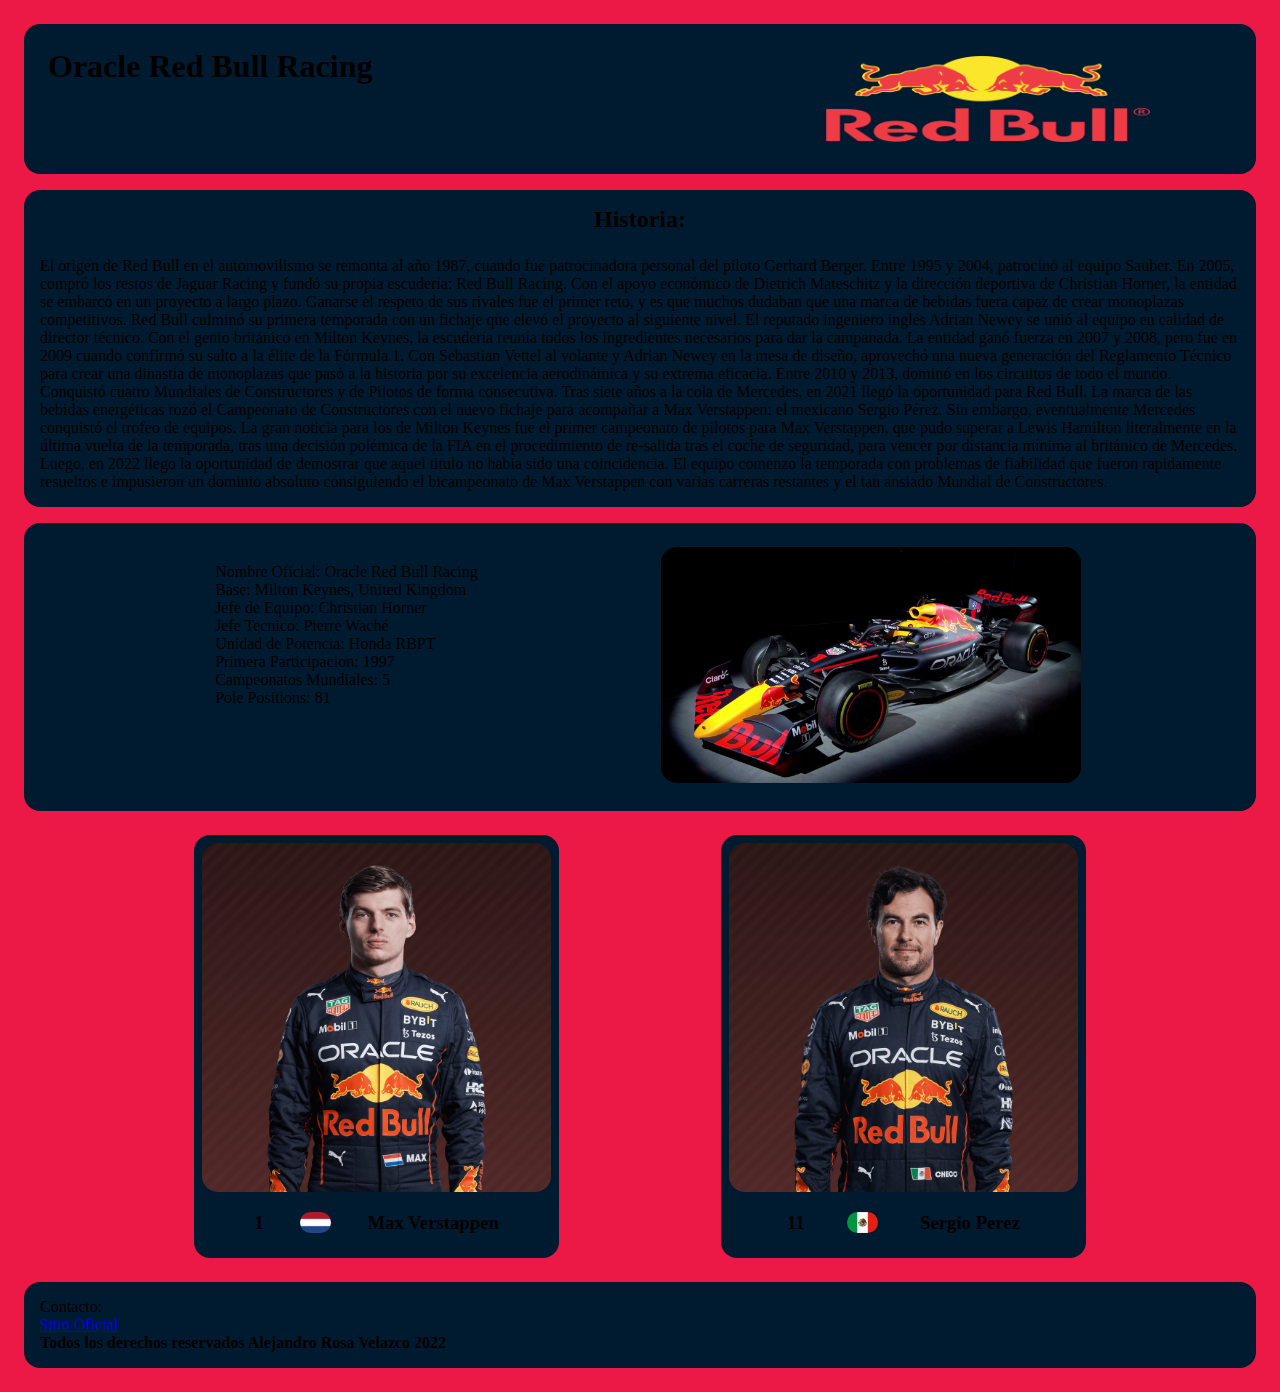
<file: routes/redbull/redbull.html>
<!DOCTYPE html>
<html lang="en">
  <head>
    <meta charset="UTF-8" />
    <meta http-equiv="X-UA-Compatible" content="IE=edge" />
    <meta name="viewport" content="width=device-width, initial-scale=1.0" />
    <link rel="stylesheet" href="redbull.css" />
    <title>Oracle Red Bull Racing</title>
  </head>
  <body>
    <header>
      <div class="mheader">
        <h1>Oracle Red Bull Racing</h1>
        <img
          src="../../assets/images/rblogo.png"
          alt="logo Oracle Red Bull Racing "
        />
      </div>
    </header>
    <body>
      <div class="team">
        <h2>Historia:</h2>
        <p>
          El origen de Red Bull en el automovilismo se remonta al año 1987,
          cuando fue patrocinadora personal del piloto Gerhard Berger. Entre
          1995 y 2004, patrocinó al equipo Sauber. En 2005, compró los restos de
          Jaguar Racing y fundó su propia escudería: Red Bull Racing. Con el
          apoyo económico de Dietrich Mateschitz y la dirección deportiva de
          Christian Horner, la entidad se embarcó en un proyecto a largo plazo.
          Ganarse el respeto de sus rivales fue el primer reto, y es que muchos
          dudaban que una marca de bebidas fuera capaz de crear monoplazas
          competitivos. Red Bull culminó su primera temporada con un fichaje que
          elevó el proyecto al siguiente nivel. El reputado ingeniero inglés
          Adrian Newey se unió al equipo en calidad de director técnico. Con el
          genio británico en Milton Keynes, la escudería reunía todos los
          ingredientes necesarios para dar la campanada. La entidad ganó fuerza
          en 2007 y 2008, pero fue en 2009 cuando confirmó su salto a la élite
          de la Fórmula 1. Con Sebastian Vettel al volante y Adrian Newey en la
          mesa de diseño, aprovechó una nueva generación del Reglamento Técnico
          para crear una dinastía de monoplazas que pasó a la historia por su
          excelencia aerodinámica y su extrema eficacia. Entre 2010 y 2013,
          dominó en los circuitos de todo el mundo. Conquistó cuatro Mundiales
          de Constructores y de Pilotos de forma consecutiva. Tras siete años a
          la cola de Mercedes, en 2021 llegó la oportunidad para Red Bull. La
          marca de las bebidas energéticas rozó el Campeonato de Constructores
          con el nuevo fichaje para acompañar a Max Verstappen: el mexicano
          Sergio Pérez. Sin embargo, eventualmente Mercedes conquistó el trofeo
          de equipos. La gran noticia para los de Milton Keynes fue el primer
          campeonato de pilotos para Max Verstappen, que pudo superar a Lewis
          Hamilton literalmente en la última vuelta de la temporada, tras una
          decisión polémica de la FIA en el procedimiento de re-salida tras el
          coche de seguridad, para vencer por distancia mínima al británico de
          Mercedes. Luego, en 2022 llego la oportunidad de demostrar que aquel
          titulo no habia sido una coincidencia. El equipo comenzo la temporada
          con problemas de fiabilidad que fueron rapidamente resueltos e
          impusieron un dominio absoluto consiguiendo el bicampeonato de Max
          Verstappen con varias carreras restantes y el tan ansiado Mundial de
          Constructores.
        </p>
      </div>
      <div class="teaminfo">
        <div class="tdetails">
          <ul>
            <li>Nombre Oficial: Oracle Red Bull Racing</li>
            <li>Base: Milton Keynes, United Kingdom</li>
            <li>Jefe de Equipo: Christian Horner</li>
            <li>Jefe Tecnico: Pierre Waché</li>
            <li>Unidad de Potencia: Honda RBPT</li>
            <li>Primera Participacion: 1997</li>
            <li>Campeonatos Mundiales: 5</li>
            <li>Pole Positions: 81</li>
          </ul>
        </div>
        <div class="tcar">
          <a href="https://www.redbullracing.com/int-es"
            ><img src="../../assets/images/rb18.jpeg" alt="rb18 auto de oracle red bull racing"
          /></a>
        </div>
      </div>
      <div class="pilots">
        <div class="pilot1">
          <a href="https://www.formula1.com/en/drivers/max-verstappen.html"
            ><img src="../../assets/images/verstappen.jpg" alt="max verstappen"
          /></a>
          <div class="pilot1info">
            <h3>1</h3>
            <img src="../../assets/images/dutchflag.gif" alt="bandera holandesa" />
            <h3>Max Verstappen</h3>
          </div>
        </div>
        <div class="pilot2">
          <a href="https://www.formula1.com/en/drivers/sergio-perez.html"
            ><img src="../../assets/images/perez.jpg" alt="sergio perez"
          /></a>
          <div class="pilot2info">
            <h3>11</h3>
            <img
              src="../../assets/images/mexicanflag.gif"
              alt="bandera mexicana"
            />
            <h3>Sergio Perez</h3>
          </div>
        </div>
      </div>
    </body>
    <footer>
      <div class="footer">
        <ul>
          <li>Contacto:</li>
          <li><a href="https://www.redbullracing.com/int-es">Sitio Oficial</a></li>
        </ul>
        <h4>Todos los derechos reservados Alejandro Rosa Velazco 2022</h4>
      </div>
    </footer>
  </body>
</html>
</file>
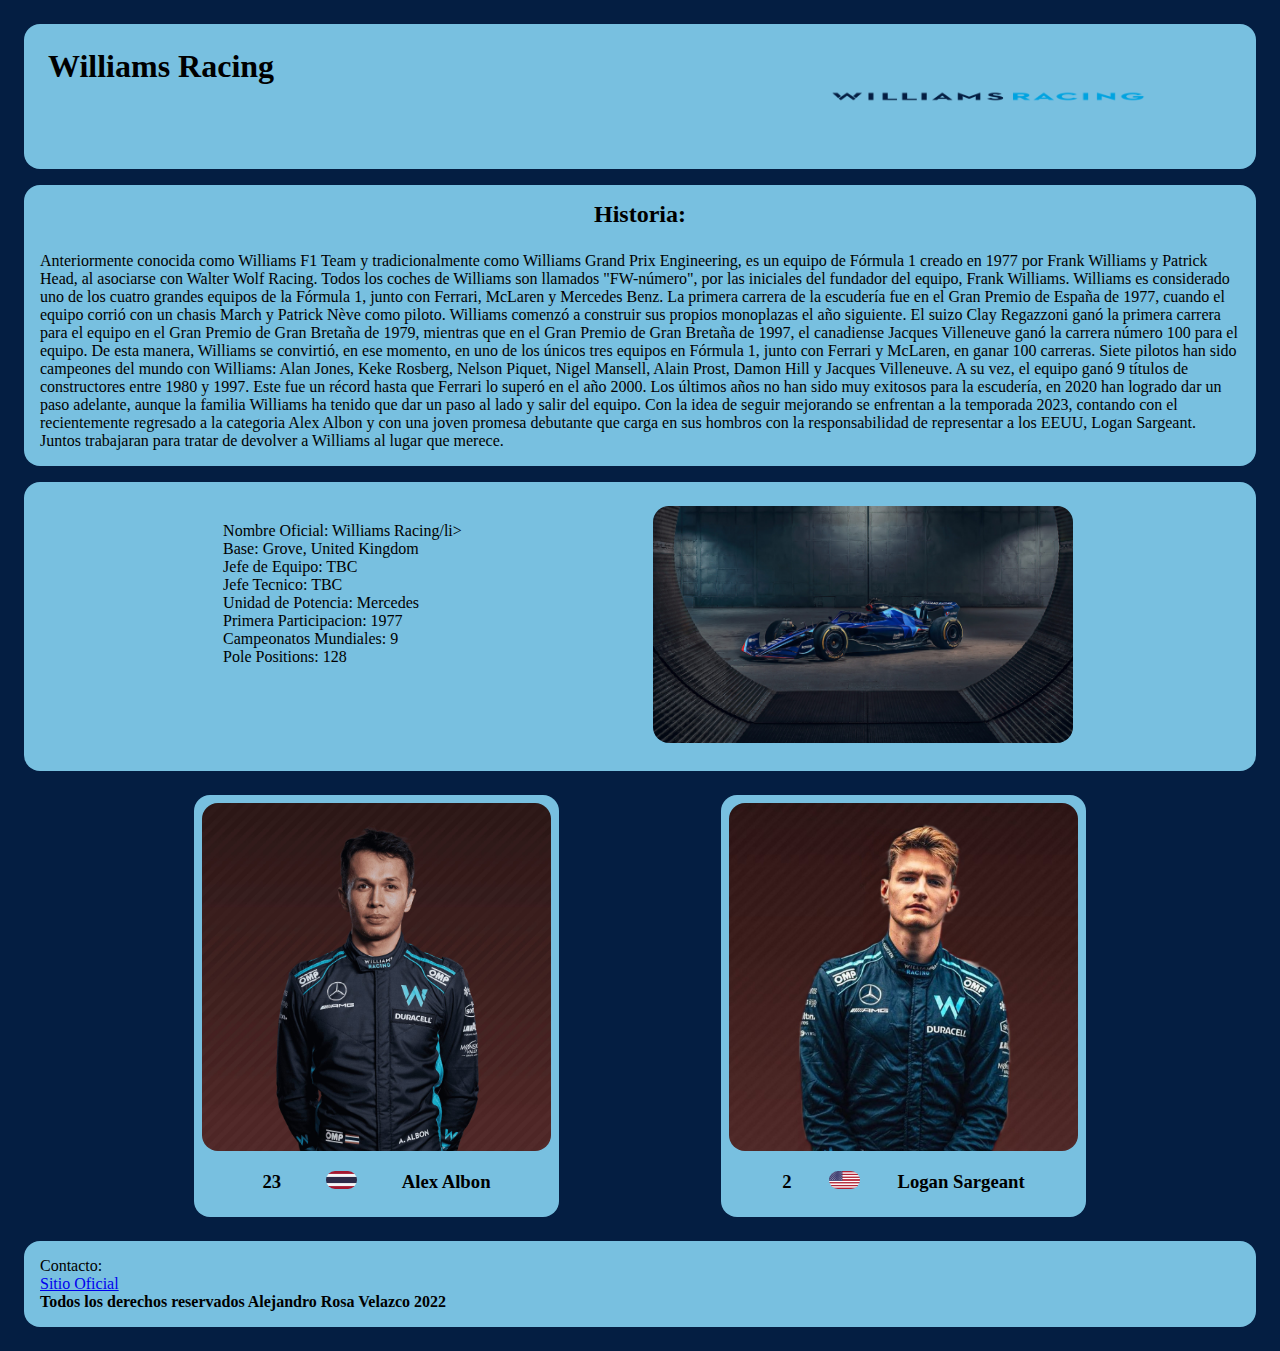
<file: routes/williamsracing/williamsracing.html>
<!DOCTYPE html>
<html lang="en">
  <head>
    <meta charset="UTF-8" />
    <meta http-equiv="X-UA-Compatible" content="IE=edge" />
    <meta name="viewport" content="width=device-width, initial-scale=1.0" />
    <link rel="stylesheet" href="williamsracing.css" />
    <title>Williams Racing</title>
  </head>
  <body>
    <header>
      <div class="mheader">
        <h1>Williams Racing</h1>
        <img
          src="../../assets/images/williamslogo.png"
          alt="logo 	Williams Racing"
        />
      </div>
    </header>
    <body>
      <div class="team">
        <h2>Historia:</h2>
        <p>
          Anteriormente conocida como Williams F1 Team y tradicionalmente como
          Williams Grand Prix Engineering, es un equipo de Fórmula 1 creado en
          1977 por Frank Williams y Patrick Head, al asociarse con Walter Wolf
          Racing. Todos los coches de Williams son llamados "FW-número", por las
          iniciales del fundador del equipo, Frank Williams. Williams es
          considerado uno de los cuatro grandes equipos de la Fórmula 1, junto
          con Ferrari, McLaren y Mercedes Benz. La primera carrera de la
          escudería fue en el Gran Premio de España de 1977, cuando el equipo
          corrió con un chasis March y Patrick Nève como piloto. Williams
          comenzó a construir sus propios monoplazas el año siguiente. El suizo
          Clay Regazzoni ganó la primera carrera para el equipo en el Gran
          Premio de Gran Bretaña de 1979, mientras que en el Gran Premio de Gran
          Bretaña de 1997, el canadiense Jacques Villeneuve ganó la carrera
          número 100 para el equipo. De esta manera, Williams se convirtió, en
          ese momento, en uno de los únicos tres equipos en Fórmula 1, junto con
          Ferrari y McLaren, en ganar 100 carreras. Siete pilotos han sido
          campeones del mundo con Williams: Alan Jones, Keke Rosberg, Nelson
          Piquet, Nigel Mansell, Alain Prost, Damon Hill y Jacques Villeneuve. A
          su vez, el equipo ganó 9 títulos de constructores entre 1980 y 1997.
          Este fue un récord hasta que Ferrari lo superó en el año 2000. Los
          últimos años no han sido muy exitosos para la escudería, en 2020 han
          logrado dar un paso adelante, aunque la familia Williams ha tenido que
          dar un paso al lado y salir del equipo. Con la idea de seguir
          mejorando se enfrentan a la temporada 2023, contando con el
          recientemente regresado a la categoria Alex Albon y con una joven
          promesa debutante que carga en sus hombros con la responsabilidad de
          representar a los EEUU, Logan Sargeant. Juntos trabajaran para tratar
          de devolver a Williams al lugar que merece.
        </p>
      </div>
      <div class="teaminfo">
        <div class="tdetails">
          <ul>
            <li>Nombre Oficial: Williams Racing/li>
            <li>Base: 	Grove, United Kingdom</li>
            <li>Jefe de Equipo: 	TBC</li>
            <li>Jefe Tecnico: 	TBC</li>
            <li>Unidad de Potencia: Mercedes</li>
            <li>Primera Participacion: 	1977</li>
            <li>Campeonatos Mundiales:	9</li>
            <li>Pole Positions: 128</li>
          </ul>
        </div>
        <div class="tcar">
          <a href="https://www.williamsf1.com"
            ><img src="../../assets/images/fw44.jpg" alt="fw44 auto de williams racing"
          /></a>
        </div>
      </div>
      <div class="pilots">
        <div class="pilot1">
          <a href="https://www.formula1.com/en/drivers/alexander-albon.html"
            ><img src="../../assets/images/albon.jpg" alt="alex albon"
          /></a>
          <div class="pilot1info">
            <h3>23</h3>
            <img
              src="../../assets/images/thailand.png"
              alt="bandera tailandesa"
            />
            <h3>Alex Albon</h3>
          </div>
        </div>
        <div class="pilot2">
          <a href="https://www.formula1.com/en/drivers/logan-sargeant.html"
            ><img src="../../assets/images/sargeant.jpg" alt="logan sargeant"
          /></a>
          <div class="pilot2info">
            <h3>2</h3>
            <img
              src="../../assets/images/usaflag.png"
              alt="bandera estadounidense"
            />
            <h3>Logan Sargeant</h3>
          </div>
        </div>
      </div>
    </body>
    <footer>
      <div class="footer">
        <ul>
          <li>Contacto:</li>
          <li><a href="https://www.williamsf1.com">Sitio Oficial</a></li>
        </ul>
        <h4>Todos los derechos reservados Alejandro Rosa Velazco 2022</h4>
      </div>
    </footer>
  </body>
</html>
</file>
<file: style.css>
* {
  padding: 0px;
  margin: 0px;
  box-sizing: border-box;
}
body {
  margin: 1rem;
  padding: 0.5rem;
  background-color: #cf000f;
}
.nav_teams {
  width: 100%;
  height: 20%;
  padding: 0.5rem;
  background-color: #1C1C1E;
  display: flex;
  border-radius: 1rem;
  margin-bottom: 1rem;
}
.nav_teams nav ul li {
  width: 18%;
  height: 100%;

  padding: 1px;
  padding-left: 5%;
  flex-wrap: wrap;
  list-style-type: none;
  display: inline-block;
}
.hero {
  background-color: #1C1C1E;
  display: flex;
  padding: 1rem;
  width: 100%;
  height: 30%;
  border-radius: 1rem;
  margin-bottom: 1rem;
}
.hero span {
  justify-content: flex-start;
  padding: 0.5rem;
  width: 50%;
}
.hero span h1 {
  color:  #e8e8e8 ;
  justify-content: flex-start;
  padding: 0.5rem;
  width: 100%;
  margin-bottom: 1rem;
}
.hero span p {
  color:#e8e8e8 ;
  justify-content: flex-start;
  padding: 0.5rem;
  width: 100%;
}
.hero span img {
  justify-content: flex-end;
  width: 100%;
  height: 100%;
}
footer {
  bottom: 0;
  left: 0;
  right: 0;
  background-color: #1C1C1E;
  height: auto;
  width: 100%;
  color:#e8e8e8 ;
  border-radius: 1rem;
}
.footer-content {
  display: flex;
  align-items: center;
  justify-content: center;
  flex-direction: column;
  text-align: center;
}
.footer-content h3 {
  font-size: 2.1rem;
  font-weight: 500;
  text-transform: capitalize;
  line-height: 3rem;
}
.footer-content p {
  max-width: 500px;
  margin: 10px auto;
  line-height: 28px;
  font-size: 14px;
  color:  #e8e8e8 ;
}
.socials {
  list-style: none;
  display: flex;
  align-items: center;
  justify-content: center;
  margin: 1rem 0 3rem 0;
}
.socials li {
  margin: 0 10px;
}
.socials a {
  text-decoration: none;
  color: #fff;
  padding: 5px;

  border-radius: 50%;
}
.socials a i {
  font-size: 1.1rem;
  width: 20px;

  transition: color 0.4s ease;
}
.socials a:hover i {
  color: aqua;
}

.footer-bottom {
  background-color: #1C1C1E;
  width: 100%;
  padding: 20px;
  padding-bottom: 40px;
  text-align: center;
  border-radius: 1rem;
}
.footer-bottom p {
  float: left;
  font-size: 14px;
  word-spacing: 2px;
  text-transform: capitalize;
}
.footer-bottom p a {
  color: #44bae8;
  font-size: 16px;
  text-decoration: none;
}
.footer-bottom span {
  text-transform: uppercase;
  opacity: 0.4;
  font-weight: 200;
}
.footer-menu {
  float: right;
}
.footer-menu ul {
  display: flex;
}
.footer-menu ul li {
  padding-right: 10px;
  display: block;
}
.footer-menu ul li a {
 color:  #e8e8e8 ;
  text-decoration: none;
}
.footer-menu ul li a:hover {
  color: #27bcda;
}

@media (max-width: 500px) {
  .footer-menu ul {
    display: flex;
    margin-top: 10px;
    margin-bottom: 20px;
  }
}
</file>
<file: routes/alfaromeo/alfa.css>
* {
    padding: 0px;
    margin: 0px;
    box-sizing: border-box;
  }
  body {
    margin: 1rem;
    padding: 0.5rem;
    background-color: #981e32;
  }
  .mheader {
    background-color: #ffff;
    width: 100%;
    height: 10%;
    display: inline-flex;
    flex-wrap: wrap;
    border-radius: 1rem;
  }
  .mheader h1 {
    width: 60%;
    height: 100%;
    margin: 1rem;
    padding: 0.5rem;
  }
  .mheader img {
    width: 30%;
    height: 100%;
    margin: 0.5rem;
    padding: 0.5rem;
    border-radius: 1rem;
  }
  .team {
    background-color:  #f9f9f8;
    width: 100%;
    height: 30%;
    display: flex;
    flex-wrap: wrap;
    border-radius: 1rem;
    margin-top: 1rem;
    padding: 0.5rem;
    justify-content: center;
    align-items: flex-start;
  }
  .team h2 {
    margin-bottom: 0.5rem;
    padding: 0.5rem;
  }
  .team p {
    padding: 0.5rem;
  }
  .teaminfo {
    background-color:  #f9f9f8;
    width: 100%;
    height: 30%;
    margin-top: 1rem;
    border-radius: 1rem;
    padding: 1rem;
    display: flex;
    justify-content: space-evenly;
  }
  .tdetails ul {
   
    list-style: none;
    padding: 1rem;
    margin: 0.5rem;
    width: 100%;
    height: 100%;
    border-radius: 1rem;
  }
  .tcar{
    width: 35%;
    height: 100%;
    justify-content: flex-end;
    margin: 0.5rem;
  }
  .tcar img{
    width: 100%;
    height: 100%;
    border-radius: 1rem;
  }
  .alfapilots {
  
    margin: 0%;
    margin-top: 1rem;
    border-radius: 1rem;
    padding: 0.5rem;
    height: 10%;
    width: 100%;
    display: flex;
    justify-content: space-evenly;
  }
  .bottas {
    padding: 0.5rem;
    background-color:  #f9f9f8;
    border-radius: 1rem;
    height: 100%;
    width: 30%;
  }
  .bottas img {
    height: 100%;
    width: 100%;
    border-radius: 1rem;
  }
  .zhou {
    padding: 0.5rem;
    background-color:  #f9f9f8;
    border-radius: 1rem;
    height: 100%;
    width: 30%;
  }
  .zhou img {
    height: 100%;
    width: 100%;
    border-radius: 1rem;
  }
  .zhouinfo {
    display: flex;
    justify-content: space-evenly;
    margin: 0.5rem;
    padding: 0.5rem;  
  }
  .zhouinfo img{
    height: 10%;
    width: 10%; 
  }
  .bottasinfo {
    display: flex;
    justify-content: space-evenly;
    margin: 0.5rem;
    padding: 0.5rem;  
  }
  .bottasinfo img{
    height: 10%;
    width: 10%; 
  }
  .footer{
    height: 10%;
    width: 100%;
    background-color: #f9f9f8;
    margin-top: 1rem;
    padding: 1rem;
    border-radius: 1rem;
  }
  .footer ul{
    list-style: none;
  }
</file>
<file: routes/alphatauri/alpha.css>
* {
    padding: 0px;
    margin: 0px;
    box-sizing: border-box;
  }
  body {
    margin: 1rem;
    padding: 0.5rem;
    background-color: #00293f;
  }
  .mheader {
    background-color: #F1F3F4;
    width: 100%;
    height: 10%;
    display: inline-flex;
    flex-wrap: wrap;
    border-radius: 1rem;
  }
  .mheader h1 {
    width: 60%;
    height: 100%;
    margin: 1rem;
    padding: 0.5rem;
  }
  .mheader img {
    width: 30%;
    height: 100%;
    margin: 0.5rem;
    padding: 0.5rem;
    border-radius: 1rem;
  }
  .team {
    background-color:  #F1F3F4;
    width: 100%;
    height: 30%;
    display: flex;
    flex-wrap: wrap;
    border-radius: 1rem;
    margin-top: 1rem;
    padding: 0.5rem;
    justify-content: center;
    align-items: flex-start;
  }
  .team h2 {
    margin-bottom: 0.5rem;
    padding: 0.5rem;
  }
  .team p {
    padding: 0.5rem;
  }
  .teaminfo {
    background-color:  #F1F3F4;
    width: 100%;
    height: 30%;
    margin-top: 1rem;
    border-radius: 1rem;
    padding: 1rem;
    display: flex;
    justify-content: space-evenly;
  }
  .tdetails ul {
   
    list-style: none;
    padding: 1rem;
    margin: 0.5rem;
    width: 100%;
    height: 100%;
    border-radius: 1rem;
  }
  .tcar{
    width: 35%;
    height: 100%;
    justify-content: flex-end;
    margin: 0.5rem;
  }
  .tcar img{
    width: 100%;
    height: 100%;
    border-radius: 1rem;
  }
  .alphapilots {
  
    margin: 0%;
    margin-top: 1rem;
    border-radius: 1rem;
    padding: 0.5rem;
    height: 10%;
    width: 100%;
    display: flex;
    justify-content: space-evenly;
  }
  .yuki {
    padding: 0.5rem;
    background-color:  #F1F3F4;
    border-radius: 1rem;
    height: 100%;
    width: 30%;
  }
  .yuki img {
    height: 100%;
    width: 100%;
    border-radius: 1rem;
  }
  .nyck {
    padding: 0.5rem;
    background-color:  #F1F3F4;
    border-radius: 1rem;
    height: 100%;
    width: 30%;
  }
  .nyck img {
    height: 100%;
    width: 100%;
    border-radius: 1rem;
  }
  .nyckinfo {
    display: flex;
    justify-content: space-evenly;
    margin: 0.5rem;
    padding: 0.5rem;  
  }
  .nyckinfo img{
    height: 10%;
    width: 10%; 
  }
  .yukiinfo {
    display: flex;
    justify-content: space-evenly;
    margin: 0.5rem;
    padding: 0.5rem;  
  }
  .yukiinfo img{
    height: 10%;
    width: 10%; 
  }
  .footer{
    height: 10%;
    width: 100%;
    background-color: #C8CCCE;
    margin-top: 1rem;
    padding: 1rem;
    border-radius: 1rem;
  }
  .footer ul{
    list-style: none;
  }
</file>
<file: routes/alpine/alpine.css>
* {
    padding: 0px;
    margin: 0px;
    box-sizing: border-box;
  }
  body {
    margin: 1rem;
    padding: 0.5rem;
    background-color: #005ba9;
  }
  .mheader {
    background-color: #ffff;
    width: 100%;
    height: 10%;
    display: inline-flex;
    flex-wrap: wrap;
    border-radius: 1rem;
  }
  .mheader h1 {
    width: 60%;
    height: 100%;
    margin: 1rem;
    padding: 0.5rem;
  }
  .mheader img {
    width: 30%;
    height: 100%;
    margin: 0.5rem;
    padding: 0.5rem;
    border-radius: 1rem;
  }
  .team {
    background-color:  #ffff;
    width: 100%;
    height: 30%;
    display: flex;
    flex-wrap: wrap;
    border-radius: 1rem;
    margin-top: 1rem;
    padding: 0.5rem;
    justify-content: center;
    align-items: flex-start;
  }
  .team h2 {
    margin-bottom: 0.5rem;
    padding: 0.5rem;
  }
  .team p {
    padding: 0.5rem;
  }
  .teaminfo {
    background-color:  #ffff;
    width: 100%;
    height: 30%;
    margin-top: 1rem;
    border-radius: 1rem;
    padding: 1rem;
    display: flex;
    justify-content: space-evenly;
  }
  .tdetails ul {
   
    list-style: none;
    padding: 1rem;
    margin: 0.5rem;
    width: 100%;
    height: 100%;
    border-radius: 1rem;
  }
  .tcar{
    width: 35%;
    height: 100%;
    justify-content: flex-end;
    margin: 0.5rem;
  }
  .tcar img{
    width: 100%;
    height: 100%;
    border-radius: 1rem;
  }
  .alpilots {
  
    margin: 0%;
    margin-top: 1rem;
    border-radius: 1rem;
    padding: 0.5rem;
    height: 10%;
    width: 100%;
    display: flex;
    justify-content: space-evenly;
  }
  .gasly {
    padding: 0.5rem;
    background-color: #ffff;
    border-radius: 1rem;
    height: 100%;
    width: 30%;
  }
  .gasly img {
    height: 100%;
    width: 100%;
    border-radius: 1rem;
  }
  .ocon {
    padding: 0.5rem;
    background-color:  #ffff;
    border-radius: 1rem;
    height: 100%;
    width: 30%;
  }
  .ocon img {
    height: 100%;
    width: 100%;
    border-radius: 1rem;
  }
  .oconinfo {
    display: flex;
    justify-content: space-evenly;
    margin: 0.5rem;
    padding: 0.5rem;  
  }
  .oconinfo img{
    height: 10%;
    width: 10%; 
  }
  .gaslyinfo {
    display: flex;
    justify-content: space-evenly;
    margin: 0.5rem;
    padding: 0.5rem;  
  }
  .gaslyinfo img{
    height: 10%;
    width: 10%; 
  }
  .footer{
    height: 10%;
    width: 100%;
    background-color: #ffff;
    margin-top: 1rem;
    padding: 1rem;
    border-radius: 1rem;
  }
  .footer ul{
    list-style: none;
  }
</file>
<file: routes/astonmartin/aston.css>
* {
    padding: 0px;
    margin: 0px;
    box-sizing: border-box;
  }
  body {
    margin: 1rem;
    padding: 0.5rem;
    background-color: #00594f;
  }
  .mheader {
    background-color: #C8CCCE;
    width: 100%;
    height: 10%;
    display: inline-flex;
    flex-wrap: wrap;
    border-radius: 1rem;
  }
  .mheader h1 {
    width: 60%;
    height: 100%;
    margin: 1rem;
    padding: 0.5rem;
  }
  .mheader img {
    width: 30%;
    height: 100%;
    margin: 0.5rem;
    padding: 0.5rem;
    border-radius: 1rem;
  }
  .team {
    background-color:  #C8CCCE;
    width: 100%;
    height: 30%;
    display: flex;
    flex-wrap: wrap;
    border-radius: 1rem;
    margin-top: 1rem;
    padding: 0.5rem;
    justify-content: center;
    align-items: flex-start;
  }
  .team h2 {
    margin-bottom: 0.5rem;
    padding: 0.5rem;
  }
  .team p {
    padding: 0.5rem;
  }
  .teaminfo {
    background-color:  #C8CCCE;
    width: 100%;
    height: 30%;
    margin-top: 1rem;
    border-radius: 1rem;
    padding: 1rem;
    display: flex;
    justify-content: space-evenly;
  }
  .tdetails ul {
   
    list-style: none;
    padding: 1rem;
    margin: 0.5rem;
    width: 100%;
    height: 100%;
    border-radius: 1rem;
  }
  .tcar{
    width: 35%;
    height: 100%;
    justify-content: flex-end;
    margin: 0.5rem;
  }
  .tcar img{
    width: 100%;
    height: 100%;
    border-radius: 1rem;
  }
  .ampilots {
  
    margin: 0%;
    margin-top: 1rem;
    border-radius: 1rem;
    padding: 0.5rem;
    height: 10%;
    width: 100%;
    display: flex;
    justify-content: space-evenly;
  }
  .alonso {
    padding: 0.5rem;
    background-color:  #C8CCCE;
    border-radius: 1rem;
    height: 100%;
    width: 30%;
  }
  .alonso img {
    height: 100%;
    width: 100%;
    border-radius: 1rem;
  }
  .stroll {
    padding: 0.5rem;
    background-color:  #C8CCCE;
    border-radius: 1rem;
    height: 100%;
    width: 30%;
  }
  .stroll img {
    height: 100%;
    width: 100%;
    border-radius: 1rem;
  }
  .strollinfo {
    display: flex;
    justify-content: space-evenly;
    margin: 0.5rem;
    padding: 0.5rem;  
  }
  .strollinfo img{
    height: 10%;
    width: 10%; 
  }
  .alonsoinfo {
    display: flex;
    justify-content: space-evenly;
    margin: 0.5rem;
    padding: 0.5rem;  
  }
  .alonsoinfo img{
    height: 10%;
    width: 10%; 
  }
  .footer{
    height: 10%;
    width: 100%;
    background-color: #C8CCCE;
    margin-top: 1rem;
    padding: 1rem;
    border-radius: 1rem;
  }
  .footer ul{
    list-style: none;
  }
</file>
<file: routes/ferrari/ferrari.css>
* {
    padding: 0px;
    margin: 0px;
    box-sizing: border-box;
  }
  body {
    margin: 1rem;
    padding: 0.5rem;
    background-color:  #FFFFFF;
    color: white;
  }
  .mheader {
    background-color: #EF1A2D;
    width: 100%;
    height: 10%;
    display: inline-flex;
    flex-wrap: wrap;
    border-radius: 1rem;
  }
  .mheader h1 {
    width: 60%;
    height: 100%;
    margin: 1rem;
    padding: 0.5rem;
  }
  .mheader img {
    width: 30%;
    height: 100%;
    margin: 0.5rem;
    padding: 0.5rem;
    border-radius: 1rem;
  }
  .team {
    background-color: #EF1A2D;
    width: 100%;
    height: 30%;
    display: flex;
    flex-wrap: wrap;
    border-radius: 1rem;
    margin-top: 1rem;
    padding: 0.5rem;
    justify-content: center;
    align-items: flex-start;
  }
  .team h2 {
    margin-bottom: 0.5rem;
    padding: 0.5rem;
  }
  .team p {
    padding: 0.5rem;
  }
  .teaminfo {
    background-color:  #EF1A2D;
    width: 100%;
    height: 30%;
    margin-top: 1rem;
    border-radius: 1rem;
    padding: 1rem;
    display: flex;
    justify-content: space-evenly;
  }
  .tdetails ul {
   
    list-style: none;
    padding: 1rem;
    margin: 0.5rem;
    width: 100%;
    height: 100%;
    border-radius: 1rem;
  }
  .tcar{
    width: 35%;
    height: 100%;
    justify-content: flex-end;
    margin: 0.5rem;
  }
  .tcar img{
    width: 100%;
    height: 100%;
    border-radius: 1rem;
  }
  .pilots {
  
    margin: 0%;
    margin-top: 1rem;
    border-radius: 1rem;
    padding: 0.5rem;
    height: 10%;
    width: 100%;
    display: flex;
    justify-content: space-evenly;
  }
  .pilot1 {
    padding: 0.5rem;
    background-color:  #EF1A2D;
    border-radius: 1rem;
    height: 100%;
    width: 30%;
  }
  .pilot1 img {
    height: 100%;
    width: 100%;
    border-radius: 1rem;
  }
  .pilot2 {
    padding: 0.5rem;
    background-color:  #EF1A2D;
    border-radius: 1rem;
    height: 100%;
    width: 30%;
  }
  .pilot2 img {
    height: 100%;
    width: 100%;
    border-radius: 1rem;
  }
  .pilot2info {
    display: flex;
    justify-content: space-evenly;
    margin: 0.5rem;
    padding: 0.5rem;  
  }
  .pilot2info img{
    height: 10%;
    width: 10%; 
  }
  .pilot1info {
    display: flex;
    justify-content: space-evenly;
    margin: 0.5rem;
    padding: 0.5rem;  
  }
  .pilot1info img{
    height: 10%;
    width: 10%; 
  }
  .footer{
    height: 10%;
    width: 100%;
    background-color: #EF1A2D;
    margin-top: 1rem;
    padding: 1rem;
    border-radius: 1rem;
  }
  .footer ul{
    list-style: none;
  }
</file>
<file: routes/haas/haas.css>
* {
    padding: 0px;
    margin: 0px;
    box-sizing: border-box;
  }
  body {
    margin: 1rem;
    padding: 0.5rem;
    background-color: #F62039;
  }
  .mheader {
    background-color: #f9f2f2;
    width: 100%;
    height: 10%;
    display: inline-flex;
    flex-wrap: wrap;
    border-radius: 1rem;
  }
  .mheader h1 {
    width: 60%;
    height: 100%;
    margin: 1rem;
    padding: 0.5rem;
  }
  .mheader img {
    width: 30%;
    height: 100%;
    margin: 0.5rem;
    padding: 0.5rem;
    border-radius: 1rem;
  }
  .team {
    background-color:  #f9f2f2;;
    width: 100%;
    height: 30%;
    display: flex;
    flex-wrap: wrap;
    border-radius: 1rem;
    margin-top: 1rem;
    padding: 0.5rem;
    justify-content: center;
    align-items: flex-start;
  }
  .team h2 {
    margin-bottom: 0.5rem;
    padding: 0.5rem;
  }
  .team p {
    padding: 0.5rem;
  }
  .teaminfo {
    background-color:  #f9f2f2;;
    width: 100%;
    height: 30%;
    margin-top: 1rem;
    border-radius: 1rem;
    padding: 1rem;
    display: flex;
    justify-content: space-evenly;
  }
  .tdetails ul {
   
    list-style: none;
    padding: 1rem;
    margin: 0.5rem;
    width: 100%;
    height: 100%;
    border-radius: 1rem;
  }
  .tcar{
    width: 35%;
    height: 100%;
    justify-content: flex-end;
    margin: 0.5rem;
  }
  .tcar img{
    width: 100%;
    height: 100%;
    border-radius: 1rem;
  }
  .pilots {
  
    margin: 0%;
    margin-top: 1rem;
    border-radius: 1rem;
    padding: 0.5rem;
    height: 10%;
    width: 100%;
    display: flex;
    justify-content: space-evenly;
  }
  .pilot1 {
    padding: 0.5rem;
    background-color:  #f9f2f2;;
    border-radius: 1rem;
    height: 100%;
    width: 30%;
  }
  .pilot1 img {
    height: 100%;
    width: 100%;
    border-radius: 1rem;
  }
  .pilot2 {
    padding: 0.5rem;
    background-color: #f9f2f2;;
    border-radius: 1rem;
    height: 100%;
    width: 30%;
  }
  .pilot2 img {
    height: 100%;
    width: 100%;
    border-radius: 1rem;
  }
  .pilot2info {
    display: flex;
    justify-content: space-evenly;
    margin: 0.5rem;
    padding: 0.5rem;  
  }
  .pilot2info img{
    height: 10%;
    width: 10%; 
  }
  .pilot1info {
    display: flex;
    justify-content: space-evenly;
    margin: 0.5rem;
    padding: 0.5rem;  
  }
  .pilot1info img{
    height: 10%;
    width: 10%; 
  }
  .footer{
    height: 10%;
    width: 100%;
    background-color: #f9f2f2;;
    margin-top: 1rem;
    padding: 1rem;
    border-radius: 1rem;
  }
  .footer ul{
    list-style: none;
  }
</file>
<file: routes/mclaren/mclaren.css>
* {
    padding: 0px;
    margin: 0px;
    box-sizing: border-box;
  }
  body {
    margin: 1rem;
    padding: 0.5rem;
    background-color: #F57634;
  }
  .mheader {
    background-color: #A1DDED;
    width: 100%;
    height: 10%;
    display: inline-flex;
    flex-wrap: wrap;
    border-radius: 1rem;
  }
  .mheader h1 {
    width: 60%;
    height: 100%;
    margin: 1rem;
    padding: 0.5rem;
  }
  .mheader img {
    width: 30%;
    height: 100%;
    margin: 0.5rem;
    padding: 0.5rem;
    border-radius: 1rem;
  }
  .team {
    background-color:  #A1DDED;
    width: 100%;
    height: 30%;
    display: flex;
    flex-wrap: wrap;
    border-radius: 1rem;
    margin-top: 1rem;
    padding: 0.5rem;
    justify-content: center;
    align-items: flex-start;
  }
  .team h2 {
    margin-bottom: 0.5rem;
    padding: 0.5rem;
  }
  .team p {
    padding: 0.5rem;
  }
  .teaminfo {
    background-color:  #A1DDED;
    width: 100%;
    height: 30%;
    margin-top: 1rem;
    border-radius: 1rem;
    padding: 1rem;
    display: flex;
    justify-content: space-evenly;
  }
  .tdetails ul {
   
    list-style: none;
    padding: 1rem;
    margin: 0.5rem;
    width: 100%;
    height: 100%;
    border-radius: 1rem;
  }
  .tcar{
    width: 35%;
    height: 100%;
    justify-content: flex-end;
    margin: 0.5rem;
  }
  .tcar img{
    width: 100%;
    height: 100%;
    border-radius: 1rem;
  }
  .pilots {
  
    margin: 0%;
    margin-top: 1rem;
    border-radius: 1rem;
    padding: 0.5rem;
    height: 10%;
    width: 100%;
    display: flex;
    justify-content: space-evenly;
  }
  .pilot1 {
    padding: 0.5rem;
    background-color:  #A1DDED;
    border-radius: 1rem;
    height: 100%;
    width: 30%;
  }
  .pilot1 img {
    height: 100%;
    width: 100%;
    border-radius: 1rem;
  }
  .pilot2 {
    padding: 0.5rem;
    background-color:  #A1DDED;
    border-radius: 1rem;
    height: 100%;
    width: 30%;
  }
  .pilot2 img {
    height: 100%;
    width: 100%;
    border-radius: 1rem;
  }
  .pilot2info {
    display: flex;
    justify-content: space-evenly;
    margin: 0.5rem;
    padding: 0.5rem;  
  }
  .pilot2info img{
    height: 10%;
    width: 10%; 
  }
  .pilot1info {
    display: flex;
    justify-content: space-evenly;
    margin: 0.5rem;
    padding: 0.5rem;  
  }
  .pilot1info img{
    height: 10%;
    width: 10%; 
  }
  .footer{
    height: 10%;
    width: 100%;
    background-color: #A1DDED;
    margin-top: 1rem;
    padding: 1rem;
    border-radius: 1rem;
  }
  .footer ul{
    list-style: none;
  }
</file>
<file: routes/mercedes/mercedes.css>
* {
  padding: 0px;
  margin: 0px;
  box-sizing: border-box;
}
body {
  margin: 1rem;
  padding: 0.5rem;
  background-color: #027373;
}
.mheader {
  background-color: #C8CCCE;
  width: 100%;
  height: 10%;
  display: inline-flex;
  flex-wrap: wrap;
  border-radius: 1rem;
}
.mheader h1 {
  width: 60%;
  height: 100%;
  margin: 1rem;
  padding: 0.5rem;
}
.mheader img {
  width: 30%;
  height: 100%;
  margin: 0.5rem;
  padding: 0.5rem;
  border-radius: 1rem;
}
.team {
  background-color:  #C8CCCE;
  width: 100%;
  height: 30%;
  display: flex;
  flex-wrap: wrap;
  border-radius: 1rem;
  margin-top: 1rem;
  padding: 0.5rem;
  justify-content: center;
  align-items: flex-start;
}
.team h2 {
  margin-bottom: 0.5rem;
  padding: 0.5rem;
}
.team p {
  padding: 0.5rem;
}
.teaminfo {
  background-color:  #C8CCCE;
  width: 100%;
  height: 30%;
  margin-top: 1rem;
  border-radius: 1rem;
  padding: 1rem;
  display: flex;
  justify-content: space-evenly;
}
.tdetails ul {
 
  list-style: none;
  padding: 1rem;
  margin: 0.5rem;
  width: 100%;
  height: 100%;
  border-radius: 1rem;
}
.tcar{
  width: 35%;
  height: 100%;
  justify-content: flex-end;
  margin: 0.5rem;
}
.tcar img{
  width: 100%;
  height: 100%;
  border-radius: 1rem;
}
.merpilots {

  margin: 0%;
  margin-top: 1rem;
  border-radius: 1rem;
  padding: 0.5rem;
  height: 10%;
  width: 100%;
  display: flex;
  justify-content: space-evenly;
}
.hamilton {
  padding: 0.5rem;
  background-color:  #C8CCCE;
  border-radius: 1rem;
  height: 100%;
  width: 30%;
}
.hamilton img {
  height: 100%;
  width: 100%;
  border-radius: 1rem;
}
.russel {
  padding: 0.5rem;
  background-color:  #C8CCCE;
  border-radius: 1rem;
  height: 100%;
  width: 30%;
}
.russel img {
  height: 100%;
  width: 100%;
  border-radius: 1rem;
}
.russelinfo {
  display: flex;
  justify-content: space-evenly;
  margin: 0.5rem;
  padding: 0.5rem;  
}
.russelinfo img{
  height: 10%;
  width: 10%; 
}
.hamiltoninfo {
  display: flex;
  justify-content: space-evenly;
  margin: 0.5rem;
  padding: 0.5rem;  
}
.hamiltoninfo img{
  height: 10%;
  width: 10%; 
}
.footer{
  height: 10%;
  width: 100%;
  background-color: #C8CCCE;
  margin-top: 1rem;
  padding: 1rem;
  border-radius: 1rem;
}
.footer ul{
  list-style: none;
}
</file>
<file: routes/redbull/redbull.css>
* {
    padding: 0px;
    margin: 0px;
    box-sizing: border-box;
  }
  body {
    margin: 1rem;
    padding: 0.5rem;
    background-color: #EC1845;
  }
  .mheader {
    background-color: #001b30;
    width: 100%;
    height: 10%;
    display: inline-flex;
    flex-wrap: wrap;
    border-radius: 1rem;
  }
  .mheader h1 {
    width: 60%;
    height: 100%;
    margin: 1rem;
    padding: 0.5rem;
  }
  .mheader img {
    width: 30%;
    height: 100%;
    margin: 0.5rem;
    padding: 0.5rem;
    border-radius: 1rem;
  }
  .team {
    background-color:  #001b30;
    width: 100%;
    height: 30%;
    display: flex;
    flex-wrap: wrap;
    border-radius: 1rem;
    margin-top: 1rem;
    padding: 0.5rem;
    justify-content: center;
    align-items: flex-start;
  }
  .team h2 {
    margin-bottom: 0.5rem;
    padding: 0.5rem;
  }
  .team p {
    padding: 0.5rem;
  }
  .teaminfo {
    background-color:  #001b30;
    width: 100%;
    height: 30%;
    margin-top: 1rem;
    border-radius: 1rem;
    padding: 1rem;
    display: flex;
    justify-content: space-evenly;
  }
  .tdetails ul {
   
    list-style: none;
    padding: 1rem;
    margin: 0.5rem;
    width: 100%;
    height: 100%;
    border-radius: 1rem;
  }
  .tcar{
    width: 35%;
    height: 100%;
    justify-content: flex-end;
    margin: 0.5rem;
  }
  .tcar img{
    width: 100%;
    height: 100%;
    border-radius: 1rem;
  }
  .pilots {
  
    margin: 0%;
    margin-top: 1rem;
    border-radius: 1rem;
    padding: 0.5rem;
    height: 10%;
    width: 100%;
    display: flex;
    justify-content: space-evenly;
  }
  .pilot1 {
    padding: 0.5rem;
    background-color:  #001b30;
    border-radius: 1rem;
    height: 100%;
    width: 30%;
  }
  .pilot1 img {
    height: 100%;
    width: 100%;
    border-radius: 1rem;
  }
  .pilot2 {
    padding: 0.5rem;
    background-color:  #001b30;
    border-radius: 1rem;
    height: 100%;
    width: 30%;
  }
  .pilot2 img {
    height: 100%;
    width: 100%;
    border-radius: 1rem;
  }
  .pilot2info {
    display: flex;
    justify-content: space-evenly;
    margin: 0.5rem;
    padding: 0.5rem;  
  }
  .pilot2info img{
    height: 10%;
    width: 10%; 
  }
  .pilot1info {
    display: flex;
    justify-content: space-evenly;
    margin: 0.5rem;
    padding: 0.5rem;  
  }
  .pilot1info img{
    height: 10%;
    width: 10%; 
  }
  .footer{
    height: 10%;
    width: 100%;
    background-color: #001b30;
    margin-top: 1rem;
    padding: 1rem;
    border-radius: 1rem;
  }
  .footer ul{
    list-style: none;
  }
</file>
<file: routes/williamsracing/williamsracing.css>
* {
    padding: 0px;
    margin: 0px;
    box-sizing: border-box;
  }
  body {
    margin: 1rem;
    padding: 0.5rem;
    background-color: #041e42;
  }
  .mheader {
    background-color: #78c0e0;
    width: 100%;
    height: 10%;
    display: inline-flex;
    flex-wrap: wrap;
    border-radius: 1rem;
  }
  .mheader h1 {
    width: 60%;
    height: 50%;
    margin: 1rem;
    padding: 0.5rem;
  }
  .mheader img {
    width: 30%;
    height: 100%;
    margin: 0.5rem;
    padding: 0.5rem;
    border-radius: 1rem;
  }
  .team {
    background-color:  #78c0e0;
    width: 100%;
    height: 30%;
    display: flex;
    flex-wrap: wrap;
    border-radius: 1rem;
    margin-top: 1rem;
    padding: 0.5rem;
    justify-content: center;
    align-items: flex-start;
  }
  .team h2 {
    margin-bottom: 0.5rem;
    padding: 0.5rem;
  }
  .team p {
    padding: 0.5rem;
  }
  .teaminfo {
    background-color:  #78c0e0;
    width: 100%;
    height: 30%;
    margin-top: 1rem;
    border-radius: 1rem;
    padding: 1rem;
    display: flex;
    justify-content: space-evenly;
  }
  .tdetails ul {
   
    list-style: none;
    padding: 1rem;
    margin: 0.5rem;
    width: 100%;
    height: 100%;
    border-radius: 1rem;
  }
  .tcar{
    width: 35%;
    height: 100%;
    justify-content: flex-end;
    margin: 0.5rem;
  }
  .tcar img{
    width: 100%;
    height: 100%;
    border-radius: 1rem;
  }
  .pilots {
  
    margin: 0%;
    margin-top: 1rem;
    border-radius: 1rem;
    padding: 0.5rem;
    height: 10%;
    width: 100%;
    display: flex;
    justify-content: space-evenly;
  }
  .pilot1 {
    padding: 0.5rem;
    background-color:  #78c0e0;
    border-radius: 1rem;
    height: 100%;
    width: 30%;
  }
  .pilot1 img {
    height: 100%;
    width: 100%;
    border-radius: 1rem;
  }
  .pilot2 {
    padding: 0.5rem;
    background-color:  #78c0e0;
    border-radius: 1rem;
    height: 100%;
    width: 30%;
  }
  .pilot2 img {
    height: 100%;
    width: 100%;
    border-radius: 1rem;
  }
  .pilot2info {
    display: flex;
    justify-content: space-evenly;
    margin: 0.5rem;
    padding: 0.5rem;  
  }
  .pilot2info img{
    height: 10%;
    width: 10%; 
  }
  .pilot1info {
    display: flex;
    justify-content: space-evenly;
    margin: 0.5rem;
    padding: 0.5rem;  
  }
  .pilot1info img{
    height: 10%;
    width: 10%; 
  }
  .footer{
    height: 10%;
    width: 100%;
    background-color: #78c0e0;
    margin-top: 1rem;
    padding: 1rem;
    border-radius: 1rem;
  }
  .footer ul{
    list-style: none;
  }
</file>
